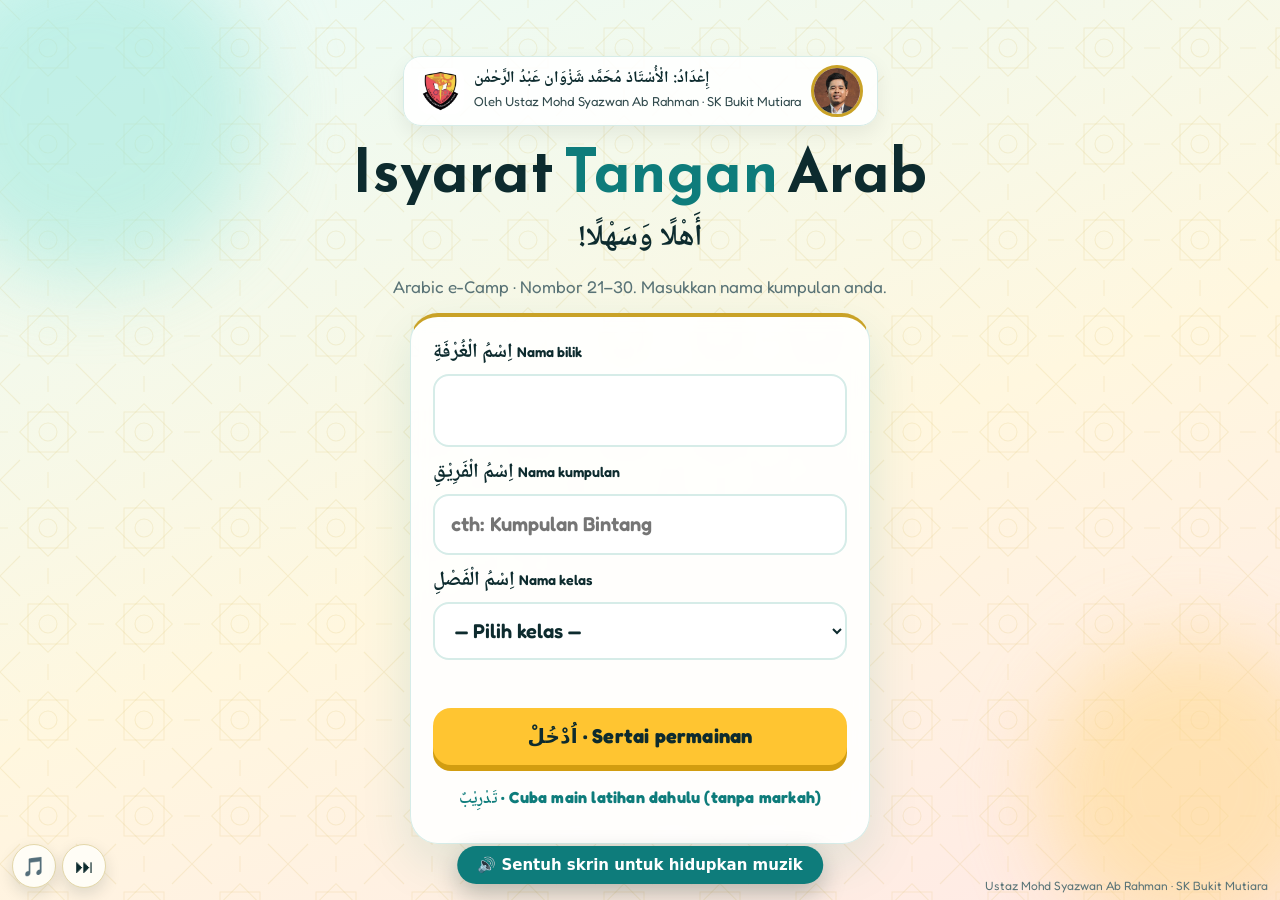
<file: index.html>
<!DOCTYPE html>
<html lang="ms">
<head>
<meta charset="utf-8">
<meta name="viewport" content="width=device-width,initial-scale=1,viewport-fit=cover">
<meta name="apple-mobile-web-app-capable" content="yes">
<title>Isyarat Tangan Arab</title>
<link href="https://fonts.googleapis.com/css2?family=Fredoka:wght@500;600;700&family=Noto+Naskh+Arabic:wght@600;700&display=swap" rel="stylesheet">
<style>
:root{--ink:#0d2b2e;--teal:#0e7c7b;--teal2:#14a3a0;--sun:#ffc531;--coral:#ff5d5d;--ok:#1fb86a;--line:#d6ece8;--mut:#5a7477;--sky:#3d7bfd}
*{box-sizing:border-box;min-width:0;-webkit-tap-highlight-color:transparent}
html,body{margin:0;height:100%;overflow:hidden}
body{background:linear-gradient(160deg,#e9fbf7 0%,#fff7df 55%,#ffe9e6 100%);color:var(--ink);font:17px/1.45 Fredoka,system-ui,sans-serif;user-select:none;-webkit-user-select:none}
button{font:inherit;cursor:pointer;border:0;color:inherit}
.ar{font-family:"Noto Naskh Arabic","Geeza Pro",serif;direction:rtl;font-weight:700}
.scr{position:fixed;inset:0;display:none;padding:env(safe-area-inset-top) env(safe-area-inset-right) env(safe-area-inset-bottom) env(safe-area-inset-left)}
.scr.on{display:flex;flex-direction:column;animation:fade .4s ease}
@keyframes fade{from{opacity:0;transform:scale(.98)}}
.center{flex:1;display:flex;flex-direction:column;align-items:center;justify-content:center;text-align:center;padding:20px;gap:14px;overflow:auto}
.blob{position:fixed;border-radius:50%;filter:blur(40px);opacity:.55;z-index:-1;animation:drift 14s ease-in-out infinite alternate}
@keyframes drift{to{transform:translate(40px,-30px) scale(1.15)}}
.logo{font-size:clamp(34px,6vw,60px);font-weight:700;line-height:1.05;margin:0}
.logo span{color:var(--teal)}
.sub{color:var(--mut);margin:0;max-width:520px}
.card{background:#ffffffe6;border:1px solid var(--line);border-radius:28px;padding:22px;box-shadow:0 18px 50px #0e7c7b22;width:min(460px,100%);display:grid;gap:12px;backdrop-filter:blur(8px)}
label{font-weight:600;text-align:left;display:grid;gap:6px}
select{font:inherit;font-size:20px;padding:14px 16px;border-radius:16px;border:2px solid #d6ece8;background:#fff;width:100%;color:#0d2b2e}
input{font:inherit;font-size:20px;padding:14px 16px;border-radius:16px;border:2px solid var(--line);background:#fff;width:100%;text-transform:none}
input:focus{outline:3px solid var(--sun);border-color:var(--sun)}
#inBilik{text-transform:uppercase;letter-spacing:3px;text-align:center;font-weight:700;font-size:28px}
.btn{background:var(--teal);color:#fff;border-radius:18px;padding:14px 26px;min-height:56px;font-weight:700;font-size:20px;box-shadow:0 6px 0 #09595a;transition:transform .08s}
.btn:active{transform:translateY(4px);box-shadow:0 2px 0 #09595a}
.btn.sun{background:var(--sun);color:var(--ink);box-shadow:0 6px 0 #d29d10}
.btn.link{background:none;box-shadow:none;color:var(--teal);font-size:16px;min-height:44px;padding:6px}
.err{color:var(--coral);font-weight:600;min-height:24px}
.chip{display:inline-flex;gap:8px;align-items:center;background:#fff;border:1px solid var(--line);border-radius:999px;padding:6px 14px;font-weight:600}
/* waiting */
.wait-cam{width:min(420px,90vw);aspect-ratio:4/3;border-radius:24px;overflow:hidden;position:relative;background:#0d2b2e;box-shadow:0 14px 40px #0003}
.pulse{width:14px;height:14px;border-radius:50%;background:var(--ok);animation:pl 1.2s infinite}
@keyframes pl{50%{transform:scale(1.6);opacity:.4}}
.howto{display:grid;grid-template-columns:repeat(3,minmax(0,1fr));gap:10px;width:min(720px,100%)}
.howto div{background:#fff;border-radius:20px;padding:12px;border:1px solid var(--line);font-size:15px}
.howto b{display:block;font-size:17px}
.howto i{font-style:normal;font-size:34px;display:block}
/* play */
.hud{display:flex;gap:8px;align-items:center;padding:10px 12px;flex-wrap:wrap}
.hud .chip b{color:var(--teal)}
.tbar{flex:1;min-width:120px;height:14px;border-radius:999px;background:#ffffffaa;overflow:hidden;border:1px solid var(--line)}
.tbar i{display:block;height:100%;width:100%;background:linear-gradient(90deg,var(--ok),var(--teal2));transition:width .12s linear}
.tbar.low i{background:linear-gradient(90deg,var(--coral),#ff9a5d)}
.iconbtn{background:#fff;border:1px solid var(--line);border-radius:14px;min-width:46px;min-height:44px;font-size:20px}
.stagewrap{flex:1;padding:0 12px 12px;display:flex;min-height:0}
#stage{position:relative;flex:1;border-radius:28px;overflow:hidden;background:#0d2b2e;box-shadow:0 18px 50px #0003;touch-action:none}
#stage video{position:absolute;inset:0;width:100%;height:100%;object-fit:cover;transform:scaleX(-1);opacity:.92}
#stage canvas{position:absolute;inset:0;width:100%;height:100%;pointer-events:none}
#stage::after{content:"";position:absolute;inset:0;pointer-events:none;background:radial-gradient(ellipse at center,transparent 55%,#0d2b2e55 100%)}
#layer{position:absolute;inset:0;z-index:2}
.qtop{position:absolute;left:50%;top:12px;transform:translateX(-50%);background:#fffffff0;border-radius:24px;padding:10px 22px;text-align:center;box-shadow:0 10px 30px #0003;max-width:92%;animation:drop .45s cubic-bezier(.3,1.5,.6,1)}
@keyframes drop{from{transform:translate(-50%,-30px);opacity:0}}
.qtop .lbl{font-size:15px;font-weight:600;color:var(--mut);display:flex;gap:8px;justify-content:center;align-items:center}
.qtop .lbl em{font-style:normal;background:var(--sun);color:var(--ink);border-radius:999px;padding:1px 10px}
.qtop .ar{font-size:clamp(30px,4.8vw,52px);line-height:1.35}
.qtop .num{font-size:clamp(48px,8vw,84px);font-weight:700;color:var(--teal);line-height:1}
.qtop .rm{color:var(--mut);font-size:16px}
.say{background:#e6f6f3;color:var(--teal);border-radius:999px;padding:4px 14px;min-height:38px;font-weight:600;font-size:15px;margin-top:4px}
/* abcd */
.abcd{position:absolute;left:3%;right:3%;bottom:3%;display:grid;grid-template-columns:repeat(2,minmax(0,1fr));gap:2.2%}
.op{background:#ffffffeb;border:4px solid #ffffff;border-radius:22px;padding:8px 12px;display:flex;align-items:center;gap:12px;box-shadow:0 8px 20px #0003;transition:transform .15s,border-color .15s;min-height:clamp(70px,13vh,110px)}
.op .k{flex:none;width:clamp(50px,7vw,70px);height:clamp(50px,7vw,70px);border-radius:16px;background:var(--c);color:#fff;display:grid;place-items:center;font-weight:700;line-height:1;text-align:center;font-size:clamp(22px,3vw,30px)}
.op .k small{display:block;font-size:12px;font-weight:600}
.op .ar{flex:1;font-size:clamp(22px,3.2vw,36px);text-align:center;line-height:1.3}
.op.hv{transform:scale(1.05);border-color:var(--sun)}
.op.good{border-color:var(--ok);background:#e8faf0;transform:scale(1.06)}
.op.bad{border-color:var(--coral);background:#fff0f0}
.op.dim{opacity:.35}
.holdbub{position:absolute;right:16px;top:50%;transform:translateY(-70%);width:110px;height:110px}
.holdbub .n{position:absolute;inset:0;display:grid;place-items:center;font-size:44px;font-weight:700;color:#fff;text-shadow:0 2px 6px #0007}
.downtip{position:absolute;left:50%;top:46%;transform:translate(-50%,-50%);background:var(--sun);border-radius:999px;padding:10px 22px;font-weight:700;font-size:20px;box-shadow:0 8px 20px #0003;white-space:nowrap;animation:bob 1s ease-in-out infinite alternate}
@keyframes bob{to{transform:translate(-50%,-40%)}}
/* drag */
.box{position:absolute;border:5px dashed #ffffffdd;border-radius:28px;background:#0e7c7b55;display:grid;place-items:center;text-align:center;color:#fff;font-weight:700;transition:background .2s,transform .2s;backdrop-filter:blur(2px)}
.box.hot{background:#ffc53188;transform:scale(1.05);border-color:var(--sun)}
.box.good{background:#1fb86aaa;border-style:solid}
.box.bad{background:#ff5d5daa;border-style:solid}
.box span{font-size:16px;opacity:.95}
.dcard{position:absolute;border-radius:22px;background:linear-gradient(160deg,#fff,#eef8f6);border:4px solid #fff;box-shadow:0 10px 24px #0004;display:grid;place-items:center;font-weight:700;color:var(--teal);transform:translate(-50%,-50%);transition:box-shadow .15s}
.dcard.grab{box-shadow:0 20px 40px #0006;border-color:var(--sun);transition:none;z-index:5}
.dcard.back{transition:left .35s cubic-bezier(.3,1.4,.6,1),top .35s cubic-bezier(.3,1.4,.6,1)}
/* balloons */
.bal{position:absolute;transform:translate(-50%,-50%);will-change:left,top}
.bal svg{display:block;width:100%;height:auto;overflow:visible}
.bal b{position:absolute;left:0;right:0;top:30%;text-align:center;color:#fff;font-weight:700;text-shadow:0 2px 4px #0005}
.bal.pop{animation:pop .3s ease-out forwards}
@keyframes pop{to{transform:translate(-50%,-50%) scale(1.8);opacity:0}}
.bal.glow svg{filter:drop-shadow(0 0 14px #fff) drop-shadow(0 0 22px var(--sun))}
#cur{position:absolute;width:46px;height:46px;margin:-23px 0 0 -23px;border-radius:50%;border:5px solid var(--sun);background:#ffc53133;z-index:6;pointer-events:none;transition:transform .1s,background .1s;display:none}
#cur.pinch{transform:scale(.65);background:var(--coral);border-color:#fff}
.tips2{position:absolute;left:50%;bottom:12px;transform:translateX(-50%);background:#0d2b2ecc;color:#fff;border-radius:999px;padding:6px 16px;font-size:15px;white-space:nowrap}
/* feedback */
.fbk{position:absolute;inset:0;display:grid;place-items:center;z-index:8;pointer-events:none}
.fbk div{background:#fff;border-radius:30px;padding:18px 34px;text-align:center;box-shadow:0 20px 60px #0005;animation:zoom .5s cubic-bezier(.3,1.6,.6,1)}
@keyframes zoom{from{transform:scale(.3);opacity:0}}
.fbk h2{margin:0;font-size:clamp(36px,6vw,60px);line-height:1}
.fbk .ok{color:var(--ok)}.fbk .no{color:var(--coral)}
.fbk .fms{font-size:18px;font-weight:600;color:var(--mut)}
.qtop .ms{font-size:14px;color:var(--mut);margin-top:-2px}
.fbk p{margin:6px 0 0;font-size:20px;color:var(--mut)}
.count{position:absolute;inset:0;display:grid;place-items:center;z-index:9;background:#0d2b2e99}
.count b{font-size:min(40vw,240px);color:#fff;font-weight:700;text-shadow:0 10px 40px #0008;animation:zoom .6s cubic-bezier(.3,1.6,.6,1)}
.camerr{position:absolute;inset:0;display:grid;place-items:center;color:#fff;text-align:center;padding:24px;z-index:1;font-size:18px}
/* end */
.trophy{font-size:110px;animation:bounce 1.2s ease-in-out infinite alternate}
@keyframes bounce{to{transform:translateY(-14px) rotate(-4deg)}}
.big{font-size:clamp(40px,8vw,72px);font-weight:700;color:var(--teal);line-height:1}
.rank{width:min(460px,100%);display:grid;gap:6px}
.rank div{display:flex;justify-content:space-between;background:#fff;border-radius:14px;padding:8px 14px;border:2px solid var(--line);font-weight:600}
.rank div.me{border-color:var(--sun);background:#fff8e1}
.cred{display:flex;align-items:center;gap:10px;text-align:left}.cred img{width:46px;height:46px;object-fit:contain;background:#fff;border-radius:12px;padding:3px}.cred b{display:block;font-size:15px;line-height:1.2}.cred span{font-size:13px;opacity:.85}
.credj{background:#ffffffe6;border:1px solid #d6ece8;border-radius:18px;padding:8px 14px;color:#0d2b2e;box-shadow:0 8px 20px #0001}
.cred .uimg{width:52px;height:52px;border-radius:50%;object-fit:cover;border:3px solid #c9a227;padding:0;background:none}
.qtop .say .ar{font-size:15px;line-height:1}
.backb{font:inherit;font-weight:700;font-size:15px;background:#fff;border:1px solid #d6e2e0;border-radius:12px;padding:9px 16px;cursor:pointer;color:#0b2427;box-shadow:0 4px 12px #0b24270d;margin-bottom:12px;display:inline-flex;align-items:center;gap:6px}
.backb:hover{border-color:#0b6e6d;color:#0b6e6d}
#fx{position:fixed;inset:0;pointer-events:none;z-index:20;width:100%;height:100%}
.brandz{position:fixed;right:12px;bottom:calc(6px + env(safe-area-inset-bottom));font-size:12px;color:var(--mut);z-index:1}
@media(max-width:700px){.howto{grid-template-columns:minmax(0,1fr)}}
@media(prefers-reduced-motion:reduce){*{animation:none!important}}
</style>
<script src="ae-media.js"></script>
<link rel="stylesheet" href="ae-theme.css">
</head>
<body data-mus="sJoin:tunggu,sWait:tunggu,sPlay:live,sEnd:menang" data-musvol=".35">
<div class="blob" style="width:340px;height:340px;background:#9ee8dc;left:-80px;top:-60px"></div>
<div class="blob" style="width:300px;height:300px;background:#ffd98a;right:-60px;bottom:-40px;animation-delay:-5s"></div>
<canvas id="fx"></canvas>

<!-- SERTAI -->
<section class="scr on" id="sJoin"><div class="center">
  <div class="cred credj"><img src="lencana.png" alt="Lencana SK Bukit Mutiara" onerror="this.style.display='none'"><div><b class="ar" style="font-size:16px">إِعْدَادُ: الْأُسْتَاذ مُحَمَّد شَزْوَان عَبْدُ الرَّحْمٰن</b><span>Oleh Ustaz Mohd Syazwan Ab Rahman · SK Bukit Mutiara</span></div><img src="ustaz.jpg" alt="Ustaz Mohd Syazwan Ab Rahman" class="uimg" onerror="this.style.display='none'"></div>
  <p class="logo">Isyarat <span>Tangan</span> Arab</p>
  <p class="ar" style="font-size:30px;margin:0">أَهْلًا وَسَهْلًا!</p>
  <p class="sub">Arabic e-Camp · Nombor 21–30. Masukkan nama kumpulan anda.</p>
  <form class="card" id="fJoin">
    <label><span><span class="ar" style="font-size:20px">اِسْمُ الْغُرْفَةِ</span> <small>Nama bilik</small></span><input id="inBilik" maxlength="12" autocomplete="off" required></label>
    <label><span><span class="ar" style="font-size:20px">اِسْمُ الْفَرِيْقِ</span> <small>Nama kumpulan</small></span><input id="inNama" maxlength="20" autocomplete="off" placeholder="cth: Kumpulan Bintang" required></label>
    <label><span><span class="ar" style="font-size:20px">اِسْمُ الْفَصْلِ</span> <small>Nama kelas</small></span><select id="inKelas" required><option value="">— Pilih kelas —</option><optgroup label="Tahun 3"><option>3 Cambridge</option><option>3 Harvard</option><option>3 Oxford</option><option>3 Malaya</option><option>3 Stanford</option></optgroup><optgroup label="Tahun 1"><option>1 Cambridge</option><option>1 Harvard</option><option>1 Oxford</option><option>1 Malaya</option><option>1 Stanford</option></optgroup><optgroup label="Tahun 2"><option>2 Cambridge</option><option>2 Harvard</option><option>2 Oxford</option><option>2 Malaya</option><option>2 Stanford</option></optgroup><optgroup label="Tahun 4"><option>4 Cambridge</option><option>4 Harvard</option><option>4 Oxford</option><option>4 Malaya</option><option>4 Stanford</option></optgroup><optgroup label="Tahun 5"><option>5 Cambridge</option><option>5 Harvard</option><option>5 Oxford</option><option>5 Malaya</option><option>5 Stanford</option></optgroup><optgroup label="Tahun 6"><option>6 Cambridge</option><option>6 Harvard</option><option>6 Oxford</option><option>6 Malaya</option><option>6 Stanford</option></optgroup></select></label>
    <div class="err" id="joinErr"></div>
    <button class="btn sun" id="btnJoin" type="submit">اُدْخُلْ · Sertai permainan</button>
    <button class="btn link" type="button" id="btnDemo"><span class="ar">تَدْرِيْبٌ</span> · Cuba main latihan dahulu (tanpa markah)</button>
  </form>
</div></section>

<!-- MENUNGGU -->
<section class="scr" id="sWait"><div class="center">
  <button class="backb" data-back="sJoin" data-stoppoll="1">← Kembali</button>
  <span class="chip"><span class="pulse"></span> <span id="wName"></span> sudah sertai bilik <b id="wBilik"></b></span>
  <h2 class="ar" style="margin:0;font-size:clamp(30px,4.5vw,44px)">اِنْتَظِرْ مِنْ فَضْلِكَ…</h2><p class="sub" style="margin-top:-8px">Tunggu cikgu tekan MULA</p>
  <div class="wait-cam" id="waitCam"></div>
  <p class="sub" id="waitMsg">Sambil menunggu, cuba gerakkan tangan di depan kamera.</p>
  <div class="howto">
    <div><i>☝️✌️</i><b>Soalan ABCD</b>Angkat jari: 1 = A, 2 = B, 3 = C, 4 = D. Tahan sehingga bulatan penuh.</div>
    <div><i>🤏</i><b>Seret ke kotak</b>Cubit ibu jari &amp; telunjuk untuk pegang kad. Bawa ke kotak, kemudian lepaskan.</div>
    <div><i>🎈</i><b>Pecah belon</b>Sentuh belon yang betul dengan hujung jari telunjuk.</div>
  </div>
</div></section>

<!-- MAIN -->
<section class="scr" id="sPlay">
  <div class="hud">
    <span class="chip"><span class="ar">السُّؤَالُ</span> <small>Soalan</small> <b id="hQ">1</b>/<span id="hN">12</span></span>
    <span class="chip"><span class="ar">النِّقَاطُ</span> <small>Mata</small> <b id="hS">0</b></span>
    <span class="chip" id="hStreak" hidden>🔥 <b id="hSt">0</b></span>
    <div class="tbar" id="tbar"><i></i></div>
    <button class="iconbtn" id="bMus" aria-label="Muzik">🎵</button>
  </div>
  <div class="stagewrap"><div id="stage">
    <div class="camerr" id="camErr" hidden></div>
    <canvas id="ov"></canvas>
    <div id="layer"></div>
    <div id="cur"></div>
  </div></div>
</section>

<!-- TAMAT -->
<section class="scr" id="sEnd"><div class="center">
  <button class="backb" data-back="sJoin" data-reload="1">← Kembali ke skrin masuk</button>
  <div class="trophy" id="eIcon">🏆</div>
  <h2 style="margin:0;font-size:clamp(28px,5vw,44px)" id="eTitle">Tahniah!</h2>
  <div class="big" id="eScore">0</div>
  <p class="sub" id="eSub"></p>
  <div class="rank" id="eRank"></div>
  <p class="sub" id="eNote">Lihat papan markah di hadapan kelas!</p>
</div></section>
<div class="brandz">Ustaz Mohd Syazwan Ab Rahman · SK Bukit Mutiara</div>

<script>
{
/* ================= ASAS ================= */
const $=s=>document.querySelector(s);
const esc=s=>String(s).replace(/[&<>"']/g,c=>({'&':'&amp;','<':'&lt;','>':'&gt;','"':'&quot;',"'":'&#39;'}[c]));
const show=id=>document.querySelectorAll('.scr').forEach(s=>s.classList.toggle('on',s.id===id));
const Q_TIME=25; // saat setiap soalan

const RAW=[[21,"وَاحِدٌ وَعِشْرُونَ","wahid wa 'isyrun"],[22,"اِثْنَانِ وَعِشْرُونَ","ithnan wa 'isyrun"],[23,"ثَلَاثَةٌ وَعِشْرُونَ","thalathah wa 'isyrun"],[24,"أَرْبَعَةٌ وَعِشْرُونَ","arba'ah wa 'isyrun"],[25,"خَمْسَةٌ وَعِشْرُونَ","khamsah wa 'isyrun"],[26,"سِتَّةٌ وَعِشْرُونَ","sittah wa 'isyrun"],[27,"سَبْعَةٌ وَعِشْرُونَ","sab'ah wa 'isyrun"],[28,"ثَمَانِيَةٌ وَعِشْرُونَ","thamaniyah wa 'isyrun"],[29,"تِسْعَةٌ وَعِشْرُونَ","tis'ah wa 'isyrun"],[30,"ثَلَاثُونَ","thalathun"]];
const POOL=RAW.map(([n,ar,rm])=>({n,ar,rm,say:ar.replace(/[ً-ْ]/g,'')}));

function rng(seed){let a=seed>>>0||1;return()=>{a|=0;a=a+0x6D2B79F5|0;let t=Math.imul(a^a>>>15,1|a);t=t+Math.imul(t^t>>>7,61|t)^t;return((t^t>>>14)>>>0)/4294967296}}
function buildQs(seed,count){
  const R=rng(seed),sh=a=>{a=a.slice();for(let i=a.length-1;i>0;i--){const j=Math.floor(R()*(i+1));[a[i],a[j]]=[a[j],a[i]]}return a};
  let p=[];while(p.length<count)p=p.concat(sh(POOL));p=p.slice(0,count);
  for(let i=1;i<p.length;i++)if(p[i].n===p[i-1].n){const j=(i+1)%p.length;[p[i],p[j]]=[p[j],p[i]]}
  const T=['abcd','seret','belon'];
  return p.map((a,i)=>{
    const type=T[i%3],k={abcd:3,seret:2,belon:4}[type];
    const o=POOL.filter(d=>d.n!==a.n),near=sh(o.filter(d=>Math.abs(d.n-a.n)<=3)),far=sh(o.filter(d=>Math.abs(d.n-a.n)>3));
    return {type,ans:a,opts:sh([a,...near.concat(far).slice(0,k)])};
  });
}
window.__buildQs=buildQs;

/* ================= BUNYI & MUZIK ================= */
let ac=null,master,musG,musOn=true,musT=null,step=0,nextT=0,noiseBuf=null;
function audio(){if(!ac){try{ac=new (window.AudioContext||window.webkitAudioContext)();master=ac.createGain();master.connect(ac.destination);musG=ac.createGain();musG.gain.value=.5;musG.connect(master);
  noiseBuf=ac.createBuffer(1,ac.sampleRate*.3,ac.sampleRate);const d=noiseBuf.getChannelData(0);for(let i=0;i<d.length;i++)d[i]=Math.random()*2-1}catch(e){ac=null}}
  if(ac&&ac.state==='suspended')ac.resume().catch(()=>{});return ac}
function tone(f,d,type='sine',v=.2,at=0,dest,slide){if(!audio())return;const t=ac.currentTime+Math.max(0,at),o=ac.createOscillator(),g=ac.createGain();o.type=type;o.frequency.setValueAtTime(f,t);if(slide)o.frequency.exponentialRampToValueAtTime(slide,t+d);g.gain.setValueAtTime(0,t);g.gain.linearRampToValueAtTime(v,t+.008);g.gain.exponentialRampToValueAtTime(.0008,t+d);o.connect(g);g.connect(dest||master);o.start(t);o.stop(t+d+.05)}
function noise(d,v,freq,at=0,dest){if(!audio())return;const t=ac.currentTime+Math.max(0,at),s=ac.createBufferSource(),f=ac.createBiquadFilter(),g=ac.createGain();s.buffer=noiseBuf;f.type='bandpass';f.frequency.value=freq;f.Q.value=1.2;g.gain.setValueAtTime(v,t);g.gain.exponentialRampToValueAtTime(.0008,t+d);s.connect(f);f.connect(g);g.connect(dest||master);s.start(t);s.stop(t+d+.02)}
const SFX={
 tap(){tone(660,.08,'triangle',.12)},
 blip(){tone(900,.05,'sine',.07)},
 grab(){tone(500,.08,'triangle',.15,0,null,800)},
 drop(){tone(300,.15,'sine',.2,0,null,150)},
 pop(){noise(.18,.6,1800);tone(900,.1,'square',.06,0,null,200)},
 ok(){[784,988,1319].forEach((f,i)=>tone(f,.28,'triangle',.22,i*.08));tone(1568,.5,'sine',.12,.24)},
 no(){tone(260,.25,'sawtooth',.12,0,null,180);tone(180,.4,'sawtooth',.12,.16,null,120)},
 tick(){tone(1200,.05,'square',.05)},
 beep(hi){tone(hi?1046:523,hi?.5:.2,'triangle',.25)},
 streak(){[523,659,784,1047,1319].forEach((f,i)=>tone(f,.18,'square',.07,i*.05))},
 win(){[[523,0],[659,.15],[784,.3],[1047,.45],[784,.62],[1047,.75]].forEach(([f,t])=>{tone(f,.35,'triangle',.22,t);tone(f/2,.35,'sine',.1,t)});tone(1319,.9,'triangle',.2,.9)}
};
/* bunyi sebenar (Pixabay) di atas bunyi sintesis */
(function(){const M={ok:['betul',.8],no:['salah',.55],win:['tahniah',.8],cheer:['sorak',.7],vroom:['lumba',.55],nitro:['whoosh',.8],streak:['bintang',.6],pop:['whoosh',.4],screech:['whoosh',.5],horn:['enjin',.0]};
 for(const k in M){if(typeof SFX[k]!=='function')continue;const f=SFX[k];SFX[k]=function(){try{if(window.AE&&M[k][1]>0)AE.sfx(M[k][0],M[k][1])}catch(e){}return f.apply(this,arguments)}}})();

/* muzik latar gaya Arab (maqam Hijaz) + darbuka */
const MEL=[62,63,66,67,69,0,67,66,63,62,0,0,69,70,69,67,66,67,63,62,62,63,66,67,69,72,70,69,67,66,63,62];
const DRUM='D..tD.t.D..tD.tt';
const midi=m=>440*Math.pow(2,(m-69)/12);
function musicTick(){if(!ac)return;while(nextT<ac.currentTime+.3){const t=nextT-ac.currentTime,m=MEL[Math.floor(step/2)%MEL.length],dr=DRUM[step%16];
  if(step%2===0&&m)tone(midi(m),.3,'triangle',.055,t,musG);
  if(step%8===0)tone(midi(38),.35,'sine',.14,t,musG,midi(36));
  if(dr==='D')tone(110,.2,'sine',.22,t,musG,55);if(dr==='t')noise(.06,.18,3200,t,musG);
  nextT+=.135;step++}}
function music(on){if(window.AE&&!AE.failed){if(typeof RM!=="undefined"&&RM.stop)RM.stop();return}clearInterval(musT);musT=null;if(on&&musOn&&audio()){nextT=ac.currentTime+.05;musT=setInterval(musicTick,80)}}
let arVoice=null;function lv(){try{arVoice=speechSynthesis.getVoices().find(v=>/^ar/i.test(v.lang))||null}catch(e){}}
try{speechSynthesis.onvoiceschanged=lv;lv()}catch(e){}
const PRAISE=['أحسنت','ممتاز','صحيح','جيد جدا'];
function speakQ(t,rate){try{speechSynthesis.cancel();const u=new SpeechSynthesisUtterance(t);u.lang='ar-SA';if(arVoice)u.voice=arVoice;u.rate=rate||1;speechSynthesis.speak(u)}catch(e){}}
function speak(d){try{speechSynthesis.cancel();const u=new SpeechSynthesisUtterance(d.say);u.lang='ar-SA';if(arVoice)u.voice=arVoice;u.rate=.8;speechSynthesis.speak(u)}catch(e){}}

/* ================= KONFETI ================= */
const fx=$('#fx'),fc=fx.getContext('2d');let parts=[],raf=0;
function burst(n=70,x=innerWidth/2,y=innerHeight*.45){fx.width=innerWidth;fx.height=innerHeight;const c=['#0e7c7b','#ffc531','#ff5d5d','#14a3a0','#3d7bfd','#9b51e0'];for(let i=0;i<n;i++)parts.push({x,y,vx:(Math.random()-.5)*15,vy:-Math.random()*13-3,s:Math.random()*8+5,c:c[i%6],r:Math.random()*6,l:80+Math.random()*40});if(!raf)raf=requestAnimationFrame(dfx)}
function dfx(){fc.clearRect(0,0,fx.width,fx.height);parts=parts.filter(p=>p.l-->0);parts.forEach(p=>{p.vy+=.35;p.x+=p.vx;p.y+=p.vy;p.r+=.12;fc.save();fc.translate(p.x,p.y);fc.rotate(p.r);fc.fillStyle=p.c;fc.fillRect(-p.s/2,-p.s/4,p.s,p.s/2);fc.restore()});raf=parts.length?requestAnimationFrame(dfx):0}

/* ================= KAMERA & PENGESAN TANGAN ================= */
const vid=document.createElement('video');vid.setAttribute('playsinline','');vid.muted=true;vid.autoplay=true;
const stage=$('#stage'),ov=$('#ov'),oc=ov.getContext('2d'),layer=$('#layer'),curEl=$('#cur');
let landmarker=null,camReady=false,camTried=null,touchMode=false,lastVT=-1;
const D=(l,a,b)=>Math.hypot(l[a].x-l[b].x,l[a].y-l[b].y);
function countHand(l){const size=D(l,0,9)||1e-6;let c=0;for(const[t,p]of[[8,6],[12,10],[16,14],[20,18]])if(D(l,0,t)>D(l,0,p)*1.12)c++;if(D(l,4,5)/size>.55&&D(l,4,9)>D(l,3,9)*1.05&&D(l,4,17)>D(l,3,17))c++;return c}
window.__countHand=countHand;
async function initCam(){
  if(camTried)return camTried;
  camTried=(async()=>{
    try{const st=await navigator.mediaDevices.getUserMedia({video:{facingMode:'user',width:{ideal:960},height:{ideal:720}},audio:false});vid.srcObject=st;await vid.play()}
    catch(e){return failCam('Kamera tidak dapat dibuka. Benarkan kamera (Tetapan › Safari › Kamera › Benarkan), kemudian muat semula. Buat masa ini, jawab dengan sentuh skrin.')}
    try{
      const V=await import('https://cdn.jsdelivr.net/npm/@mediapipe/tasks-vision@0.10.14/vision_bundle.mjs');
      const fs=await V.FilesetResolver.forVisionTasks('https://cdn.jsdelivr.net/npm/@mediapipe/tasks-vision@0.10.14/wasm');
      const o=d=>({baseOptions:{modelAssetPath:'https://storage.googleapis.com/mediapipe-models/hand_landmarker/hand_landmarker/float16/1/hand_landmarker.task',delegate:d},runningMode:'VIDEO',numHands:2,minHandDetectionConfidence:.55,minHandPresenceConfidence:.55,minTrackingConfidence:.5});
      try{landmarker=await V.HandLandmarker.createFromOptions(fs,o('GPU'))}catch(e){landmarker=await V.HandLandmarker.createFromOptions(fs,o('CPU'))}
    }catch(e){return failCam('Pengesan tangan gagal dimuatkan (semak internet). Buat masa ini, jawab dengan sentuh skrin.')}
    camReady=true;return true;
  })();
  return camTried;
}
function failCam(msg){touchMode=true;$('#camErr').hidden=false;$('#camErr').textContent=msg;$('#waitMsg').textContent=msg;return false}
function mountVideo(host){if(vid.parentNode!==host)host.prepend(vid)}

/* koordinat: video dicerminkan & object-fit:cover */
function toStage(p){const W=stage.clientWidth,H=stage.clientHeight,vw=vid.videoWidth||640,vh=vid.videoHeight||480,s=Math.max(W/vw,H/vh),dx=(W-vw*s)/2,dy=(H-vh*s)/2;return {x:W-(p.x*vw*s+dx),y:p.y*vh*s+dy}}
const LINKS=[[0,1],[1,2],[2,3],[3,4],[0,5],[5,6],[6,7],[7,8],[5,9],[9,10],[10,11],[11,12],[9,13],[13,14],[14,15],[15,16],[13,17],[17,18],[18,19],[19,20],[0,17]];
const inp={seen:false,count:0,pinch:false,cur:{x:0,y:0},tips:[],last:0};
function readHands(hands,now){
  inp.count=hands.reduce((s,h)=>s+countHand(h),0);
  inp.tips=hands.map(h=>toStage(h[8]));
  if(hands.length){
    const l=hands[0],r=D(l,4,8)/(D(l,0,9)||1e-6);
    if(!inp.pinch&&r<.3)inp.pinch=true;else if(inp.pinch&&r>.45)inp.pinch=false;
    const m=toStage({x:(l[4].x+l[8].x)/2,y:(l[4].y+l[8].y)/2});
    if(!inp.seen){inp.cur=m}else{inp.cur.x+=(m.x-inp.cur.x)*.55;inp.cur.y+=(m.y-inp.cur.y)*.55}
    inp.seen=true;inp.last=now;
  }else if(now-inp.last>400){inp.seen=false;inp.pinch=false;inp.count=0}
}
function drawHands(hands){
  const W=stage.clientWidth,H=stage.clientHeight;if(ov.width!==W)ov.width=W;if(ov.height!==H)ov.height=H;oc.clearRect(0,0,W,H);
  hands.forEach(l=>{const P=l.map(toStage);oc.strokeStyle='#ffffffcc';oc.lineWidth=4;oc.lineCap='round';
    LINKS.forEach(([a,b])=>{oc.beginPath();oc.moveTo(P[a].x,P[a].y);oc.lineTo(P[b].x,P[b].y);oc.stroke()});
    P.forEach((p,i)=>{const tip=[4,8,12,16,20].includes(i);oc.fillStyle=tip?'#ffc531':'#fff';oc.beginPath();oc.arc(p.x,p.y,tip?7:4,0,7);oc.fill()})});
}
/* sentuh skrin: hanya bila kamera gagal */
stage.addEventListener('pointerdown',e=>{if(!touchMode)return;const r=stage.getBoundingClientRect();inp.cur={x:e.clientX-r.left,y:e.clientY-r.top};inp.tips=[{...inp.cur}];inp.seen=true;inp.pinch=true;inp.tap=true});
stage.addEventListener('pointermove',e=>{if(!touchMode||!inp.pinch)return;const r=stage.getBoundingClientRect();inp.cur={x:e.clientX-r.left,y:e.clientY-r.top};inp.tips=[{...inp.cur}]});
addEventListener('pointerup',()=>{if(touchMode){inp.pinch=false;inp.seen=false;inp.tips=[]}});

let ctl=null; // pengawal soalan semasa
function frame(now){
  if(camReady&&vid.readyState>=2&&vid.currentTime!==lastVT){
    lastVT=vid.currentTime;let res=null;
    try{res=landmarker.detectForVideo(vid,now)}catch(e){}
    const hands=window.__fakeHands||(res&&res.landmarks)||[];
    readHands(hands,now);drawHands(hands);
  }else if(window.__fakeHands){readHands(window.__fakeHands,now)}
  const showCur=ctl&&ctl.cursor&&inp.seen&&!touchMode;
  curEl.style.display=showCur?'block':'none';
  if(showCur){curEl.style.left=inp.cur.x+'px';curEl.style.top=inp.cur.y+'px';curEl.classList.toggle('pinch',inp.pinch)}
  if(ctl&&!ctl.done){try{ctl.update(now)}catch(e){console.error(e)}}
  inp.tap=false;
  requestAnimationFrame(frame);
}
requestAnimationFrame(frame);

/* ================= SAMBUNGAN PELAYAN ================= */
const qs=new URLSearchParams(location.search);
let API=qs.get('api')||'';try{if(API)localStorage.setItem('ita-api',API);else API=localStorage.getItem('ita-api')||''}catch(e){}
async function api(params){
  if(!API)throw new Error('Tiada pautan papan markah. Imbas QR di papan markah cikgu.');
  const ctrl=new AbortController(),to=setTimeout(()=>ctrl.abort(),12000);
  try{const r=await fetch(API+(API.includes('?')?'&':'?')+new URLSearchParams(params),{signal:ctrl.signal,redirect:'follow'});return await r.json()}finally{clearTimeout(to)}
}
let S=null; // sesi: {bilik,id,nama,seed,n,i,skor,betul,demo}
const save=()=>{try{if(S&&!S.demo)localStorage.setItem('ita-sesi',JSON.stringify(S))}catch(e){}};
let sending=false,pending=false;
async function pushScore(){
  if(!S||S.demo)return;if(sending){pending=true;return}
  sending=true;pending=false;
  try{await api({action:'score',bilik:S.bilik,id:S.id,skor:S.skor,betul:S.betul,dijawab:S.i,selesai:S.i>=S.n?1:0,rekod:S.rekod||'',jaw:S.jaw||''})}catch(e){pending=true}
  sending=false;if(pending)setTimeout(pushScore,1500);
}

/* ================= SERTAI & TUNGGU ================= */
$('#inBilik').value=(qs.get('bilik')||'').toUpperCase();
/* ingat nama kumpulan & kelas pada iPad ini (sekali isi sahaja; dikongsi semua stesen) */
const AEK={get(){try{const m=JSON.parse(localStorage.getItem('ae-kumpulan')||'null');if(m&&m.nama)return m}catch(e){}try{const c=document.cookie.match(/(?:^|; )aek=([^;]*)/);if(c){const m=JSON.parse(decodeURIComponent(c[1]));if(m&&m.nama)return m}}catch(e){}return null},
 set(m){if(!m||!m.nama)return;try{localStorage.setItem('ae-kumpulan',JSON.stringify(m))}catch(e){}try{document.cookie='aek='+encodeURIComponent(JSON.stringify(m))+';max-age=31536000;path=/;SameSite=Lax'}catch(e){}}};
(function(){const saved=AEK.get();
 const keep=()=>{const n=$('#inNama').value.trim();if(n)AEK.set({nama:n,kelas:$('#inKelas').value})};
 $('#inNama').addEventListener('input',keep);$('#inKelas').addEventListener('change',keep);
 if(!saved)return;
 $('#inNama').value=saved.nama;if(saved.kelas)$('#inKelas').value=saved.kelas;
 const lN=$('#inNama').closest('label'),lK=$('#inKelas').closest('label');lN.style.display='none';lK.style.display='none';
 const card=document.createElement('div');card.className='aewb';
 card.innerHTML=`<div class="ar" style="font-size:26px;color:#0e7c7b">مَرْحَبًا بِعَوْدَتِكُمْ!</div><small>Selamat kembali! iPad ini sudah ingat kumpulan anda:</small><b>${esc(saved.nama)}</b><span>${esc(saved.kelas||'')}</span><button type="button" class="btn link">✏️ Bukan kumpulan ini? Tukar nama</button>`;
 card.style.cssText='display:grid;gap:4px;justify-items:center;text-align:center;background:linear-gradient(135deg,#fffaf0,#f2fbf8);border:2px solid #e7d6a0;border-radius:22px;padding:14px';
 card.querySelector('b').style.cssText='font-size:28px;color:#0d2b2e;line-height:1.2';
 card.querySelector('span').style.cssText='font-weight:700;color:#5a4300;background:#fbf1d3;border-radius:999px;padding:2px 14px';
 lN.before(card);
 const bj=$('#btnJoin'),orig=bj.innerHTML;bj.innerHTML='اُدْخُلْ · Masuk sebagai '+esc(saved.nama);
 card.querySelector('button').onclick=()=>{lN.style.display='';lK.style.display='';card.remove();bj.innerHTML=orig;$('#inNama').select();$('#inNama').focus()};
})();

if($('#inBilik').value&&!AEK.get())setTimeout(()=>$('#inNama').focus(),300);
(function resume(){try{const o=JSON.parse(localStorage.getItem('ita-sesi')||'null');if(o&&o.bilik&&(!qs.get('bilik')||qs.get('bilik').toUpperCase()===o.bilik)&&o.i<o.n){S=o;$('#inBilik').value=o.bilik;{const p=String(o.nama).split(' · ');$('#inNama').value=p[0];if(p[1])$('#inKelas').value=p[1]}$('#btnJoin').textContent='Sambung semula sebagai '+o.nama}}catch(e){}})();
$('#fJoin').onsubmit=async e=>{
  e.preventDefault();audio();SFX.tap();initCam();
  const bilik=$('#inBilik').value.trim().toUpperCase(),kelas=$('#inKelas').value,nama=$('#inNama').value.trim()+(kelas?' · '+kelas:'');
  if(!/^[A-Z0-9]{3,12}$/.test(bilik))return $('#joinErr').textContent='Semak nama bilik (cth: QAMAR27).';
  if(!$('#inNama').value.trim())return $('#joinErr').textContent='Tulis nama kumpulan.';
  if(!kelas)return $('#joinErr').textContent='Pilih nama kelas.';
  $('#btnJoin').disabled=true;$('#joinErr').textContent='Menyambung…';
  try{
    if(!(S&&S.bilik===bilik&&S.nama===nama)){
      const r=await api({action:'join',bilik,kumpulan:nama});
      if(!r.ok)throw new Error(r.err||'Gagal sertai');
      S={bilik,id:r.id,nama:r.nama||nama,n:0,i:0,skor:0,betul:0,streak:0};
    }
    AEK.set({nama:$('#inNama').value.trim(),kelas:$('#inKelas').value});
    $('#joinErr').textContent='';save();goWait();
  }catch(err){$('#joinErr').textContent=err.name==='AbortError'?'Sambungan lambat. Cuba lagi.':err.message}
  $('#btnJoin').disabled=false;
};
$('#btnDemo').onclick=()=>{audio();SFX.tap();initCam();S={demo:true,nama:'Latihan',n:9,i:0,skor:0,betul:0,streak:0,seed:Math.floor(Math.random()*1e9)};goWait(true)};
let pollT=null;window.__stopPoll=()=>clearInterval(pollT);
function goWait(demo){
  show('sWait');$('#wName').textContent=S.nama;$('#wBilik').textContent=S.demo?'LATIHAN':S.bilik;
  mountVideo($('#waitCam'));
  if(demo){$('#waitMsg').textContent='Mod latihan: bermula dalam 3 saat…';setTimeout(()=>startCountdown(1500),1500);return}
  clearInterval(pollT);pollT=setInterval(poll,1500);poll();
}
async function poll(){
  try{
    const r=await api({action:'state',bilik:S.bilik});
    if(!r.ok)return;
    if(r.status==='main'){clearInterval(pollT);S.seed=r.seed;S.n=r.soalan;save();
      if(S.i>0)return startPlay(); // sambung semula
      startCountdown(r.wait||0)}
    else if(r.status==='tamat'){clearInterval(pollT);finish(true)}
  }catch(e){}
}

/* ================= KIRA DETIK & MAIN ================= */
function startCountdown(waitMs){
  show('sPlay');mountVideo(stage);music(true);
  const ov2=document.createElement('div');ov2.className='count';stage.appendChild(ov2);
  const t0=performance.now()+Math.max(0,waitMs-3000);let last=null;
  (function tick(){
    const left=Math.ceil((t0+3000-performance.now())/1000);
    const v=left>3?'…':left>0?'٠١٢٣'[left]:'اِبْدَأْ!';
    if(v!==last){last=v;ov2.innerHTML=`<b class="ar">${v}</b>`;if(v.length===1&&v!=='…'){SFX.beep(false);speakQ({'٣':'ثلاثة','٢':'اثنان','١':'واحد'}[v],1.1)}else if(v!=='…'){SFX.beep(true);speakQ('ابدأ',1.1)}}
    if(performance.now()<t0+3600)requestAnimationFrame(tick);else{ov2.remove();startPlay()}
  })();
}
let qList=[],tId=null,playPoll=null;
function startPlay(){
  show('sPlay');mountVideo(stage);music(true);
  qList=buildQs(S.seed,S.n);$('#hN').textContent=S.n;
  if(!S.demo){clearInterval(playPoll);playPoll=setInterval(async()=>{try{const r=await api({action:'state',bilik:S.bilik});if(r.ok&&r.status==='tamat')finish(true)}catch(e){}},4000)}
  nextQ();
}
function hud(){$('#hQ').textContent=Math.min(S.i+1,S.n);$('#hS').textContent=S.skor;$('#hStreak').hidden=S.streak<2;$('#hSt').textContent=S.streak}
function startTimer(onEnd){clearInterval(tId);const end=performance.now()+Q_TIME*1000;let last=Q_TIME;const bar=$('#tbar');
  tId=setInterval(()=>{const left=Math.max(0,(end-performance.now())/1000);bar.firstElementChild.style.width=left/Q_TIME*100+'%';bar.classList.toggle('low',left<=5);const s=Math.ceil(left);if(s<last&&s<=3&&s>0)SFX.tick();last=s;if(left<=0){clearInterval(tId);onEnd()}},100);
  return()=>Math.max(0,(end-performance.now())/1000)}
function nextQ(){
  if(S.i>=S.n)return finish(false);
  hud();layer.innerHTML='';const q=qList[S.i];
  const left=startTimer(()=>ctl&&!ctl.done&&ctl.answer(null));
  ctl=({abcd:QAbcd,seret:QSeret,belon:QBelon})[q.type](q,(picked)=>result(q,picked,left()));
}
function result(q,picked,left){
  clearInterval(tId);
  const ok=picked===q.ans.n;S.i++;S.rekod=(S.rekod||'')+(ok?'1':'0');S.jaw=(S.jaw?S.jaw+',':'')+(picked==null?'-':'n'+picked);
  if(ok){S.betul++;S.streak++;const add=10+Math.round(left/5)+(S.streak>=3?5:0);S.skor+=add;SFX.ok();burst(80);if(S.streak>=3)setTimeout(SFX.streak,350);fb(true,`+${add} mata`+(S.streak>=3?' · 🔥 '+S.streak+' berturut':''))}
  else{S.streak=0;SFX.no();fb(false,`Jawapan: ${q.ans.n} = ${q.ans.rm}`,picked==null)}
  speakQ(ok?PRAISE[Math.floor(Math.random()*PRAISE.length)]:(picked==null?'انتهى الوقت':'خطأ'),1);setTimeout(()=>speak(q.ans),1100);
  hud();save();pushScore();
  setTimeout(nextQ,2600);
}
const OK_AR=[['صَحِيْحٌ!','Betul!'],['مُمْتَازٌ!','Cemerlang!'],['أَحْسَنْتَ!','Bagus!'],['جَيِّدٌ جِدًّا!','Sangat baik!']];
function fb(ok,txt,timeout){const d=document.createElement('div');d.className='fbk';const [ar,ms]=ok?OK_AR[Math.floor(Math.random()*OK_AR.length)]:(timeout?['اِنْتَهَى الْوَقْتُ!','Masa tamat!']:['خَطَأٌ!','Salah!']);d.innerHTML=`<div><h2 class="ar ${ok?'ok':'no'}">${ar}</h2><div class="fms">${ms}</div><p>${esc(txt)}</p></div>`;layer.appendChild(d)}
function qTop(html,label,tag){const [arL,msL]=label.split('|');const d=document.createElement('div');d.className='qtop';d.innerHTML=`<div class="lbl"><em>${tag}</em><span class="ar" style="font-size:22px;color:#0d2b2e">${arL}</span></div><div class="ms">${msL}</div>${html}`;layer.appendChild(d);return d}
function sayBtn(top,a){const b=document.createElement('button');b.className='say';b.innerHTML='🔊 <span class="ar">اِسْتَمِعْ</span> <small>Dengar</small>';b.onclick=e=>{e.stopPropagation();speak(a)};top.appendChild(b);setTimeout(()=>speak(a),300)}

/* ---------- JENIS 1: ABCD DENGAN JARI ---------- */
const COL=['#0e7c7b','#ff5d5d','#e5a500','#3d7bfd'];
function QAbcd(q,done){
  qTop(`<div class="num">${q.ans.n}</div>`,'اِخْتَرِ الْجَوَابَ الصَّحِيْحَ|Pilih jawapan yang betul · 1 jari = A, 2 = B, 3 = C, 4 = D','A B C D');
  const g=document.createElement('div');g.className='abcd';
  g.innerHTML=q.opts.map((o,i)=>`<div class="op" style="--c:${COL[i]}" data-i="${i}"><div class="k">${'ABCD'[i]}<small>${i+1} jari</small></div><div class="ar" lang="ar">${esc(o.ar)}</div></div>`).join('');
  layer.appendChild(g);const els=[...g.children];
  const bub=document.createElement('div');bub.className='holdbub';bub.innerHTML=`<svg viewBox="0 0 100 100"><circle cx="50" cy="50" r="42" fill="#0d2b2e88" stroke="#ffffff44" stroke-width="9"/><circle id="hr" cx="50" cy="50" r="42" fill="none" stroke="#ffc531" stroke-width="9" stroke-linecap="round" stroke-dasharray="263.9" stroke-dashoffset="263.9" transform="rotate(-90 50 50)"/></svg><div class="n" id="hn"></div>`;layer.appendChild(bub);
  const tip=document.createElement('div');tip.className='downtip';tip.innerHTML='✋ <span class="ar">أَنْزِلْ يَدَكَ</span> <small>Turunkan tangan</small>';
  const c={done:false,cursor:false,armed:touchMode,hv:null,hs:0,down:0};
  if(!c.armed)layer.appendChild(tip);
  const ring=bub.querySelector('#hr'),hn=bub.querySelector('#hn');
  if(touchMode)els.forEach((e,i)=>e.onclick=()=>c.answer(q.opts[i].n));
  c.answer=n=>{if(c.done)return;c.done=true;tip.remove();bub.remove();els.forEach((e,i)=>{e.classList.remove('hv');e.classList.add(q.opts[i].n===q.ans.n?'good':n===q.opts[i].n?'bad':'dim')});done(n)};
  c.update=now=>{
    if(!c.armed){if(!inp.seen||inp.count===0){c.down=c.down||now;if(now-c.down>350){c.armed=true;tip.remove()}}else c.down=0;return}
    const k=inp.seen?inp.count:0;hn.textContent=k?('ABCD'[k-1]||k):'';
    if(k<1||k>4){c.hv=null;ring.style.strokeDashoffset=263.9;els.forEach(e=>e.classList.remove('hv'));return}
    if(k!==c.hv){c.hv=k;c.hs=now;SFX.blip();els.forEach((e,i)=>e.classList.toggle('hv',i===k-1))}
    const p=Math.min(1,(now-c.hs)/1500);ring.style.strokeDashoffset=263.9*(1-p);
    if(p>=1)c.answer(q.opts[k-1].n);
  };
  return c;
}

/* ---------- JENIS 2: SERET KE KOTAK ---------- */
function QSeret(q,done){
  const W=stage.clientWidth,H=stage.clientHeight;
  const top=qTop(`<div class="ar" lang="ar">${esc(q.ans.ar)}</div><div class="rm">${esc(q.ans.rm)}</div>`,'اِسْحَبِ الرَّقْمَ الصَّحِيْحَ إِلَى الصُّنْدُوْقِ|Cubit &amp; seret nombor yang betul ke dalam kotak','SERET');sayBtn(top,q.ans);
  const box=document.createElement('div');box.className='box';
  const bw=Math.min(W*.34,300),bh=Math.min(H*.26,190),bx=(W-bw)/2,by=Math.max(top.offsetHeight+24,H*.30);
  Object.assign(box.style,{left:bx+'px',top:by+'px',width:bw+'px',height:bh+'px'});box.innerHTML='<span>📥 <span class="ar" style="font-size:22px">ضَعْ هُنَا</span><br>Letak di sini</span>';layer.appendChild(box);
  const cs=Math.min(W*.17,H*.24,150),cy=H-cs*.62-14;
  const cards=q.opts.map((o,i)=>{const el=document.createElement('div');el.className='dcard';const hx=W*(.2+.3*i);
    Object.assign(el.style,{width:cs+'px',height:cs+'px',left:hx+'px',top:cy+'px',fontSize:cs*.45+'px'});el.textContent=o.n;layer.appendChild(el);return {el,o,hx,hy:cy,x:hx,y:cy}});
  const hint=document.createElement('div');hint.className='tips2';hint.textContent=touchMode?'Sentuh & seret kad ke kotak':'🤏 Cubit ibu jari + telunjuk untuk pegang';layer.appendChild(hint);
  const c={done:false,cursor:true,held:null,needRelease:inp.pinch,t0:performance.now(),lost:0};
  const inBox=(x,y,pad=0)=>x>bx-pad&&x<bx+bw+pad&&y>by-pad&&y<by+bh+pad;
  const goBack=k=>{k.el.classList.remove('grab');k.el.classList.add('back');k.x=k.hx;k.y=k.hy;k.el.style.left=k.hx+'px';k.el.style.top=k.hy+'px';setTimeout(()=>k.el.classList.remove('back'),380)};
  c.answer=n=>{if(c.done)return;c.done=true;hint.remove();
    if(c.held)goBack(c.held);
    box.classList.remove('hot');box.classList.add(n===q.ans.n?'good':n==null?'bad':'bad');
    cards.forEach(k=>{if(k.o.n===q.ans.n&&n!==q.ans.n){k.el.style.borderColor='#1fb86a'}});
    done(n)};
  c.update=now=>{
    if(now-c.t0<500)return;
    if(c.needRelease){if(!inp.pinch)c.needRelease=false;return}
    if(!c.held){
      if(inp.pinch&&inp.seen){
        const pad=touchMode?6:cs*.25;
        const k=cards.find(k=>Math.abs(inp.cur.x-k.x)<cs/2+pad&&Math.abs(inp.cur.y-k.y)<cs/2+pad);
        if(k){c.held=k;k.el.classList.add('grab');SFX.grab()}else c.needRelease=true;
      }
      return;
    }
    const k=c.held;
    if(!inp.seen){if(!c.lost)c.lost=now;if(now-c.lost>500){c.held=null;goBack(k);box.classList.remove('hot')}return}
    c.lost=0;
    k.x=inp.cur.x;k.y=inp.cur.y;k.el.style.left=k.x+'px';k.el.style.top=k.y+'px';
    const over=inBox(k.x,k.y,12);box.classList.toggle('hot',over);
    if(!inp.pinch){
      c.held=null;k.el.classList.remove('grab');
      if(over){SFX.drop();k.x=bx+bw/2;k.y=by+bh/2;k.el.style.left=k.x+'px';k.el.style.top=k.y+'px';c.answer(k.o.n)}
      else{goBack(k);box.classList.remove('hot')}
    }
  };
  return c;
}

/* ---------- JENIS 3: PECAH BELON ---------- */
const BCOL=[['#ff6b6b','#c92a2a'],['#4dabf7','#1864ab'],['#ffd43b','#e67700'],['#69db7c','#2b8a3e'],['#b197fc','#6741d9']];
function balloonSVG(i){const [a,b]=BCOL[i%5];return `<svg viewBox="0 0 100 150"><defs><radialGradient id="bg${i}" cx="35%" cy="30%" r="70%"><stop offset="0" stop-color="#fff" stop-opacity=".9"/><stop offset=".25" stop-color="${a}"/><stop offset="1" stop-color="${b}"/></radialGradient></defs><path d="M50 108 Q47 125 53 135 Q58 145 50 150" stroke="#fff" stroke-width="2" fill="none" opacity=".8"/><ellipse cx="50" cy="55" rx="44" ry="52" fill="url(#bg${i})"/><path d="M44 106 L56 106 L50 98 Z" fill="${b}"/><ellipse cx="34" cy="32" rx="9" ry="14" fill="#fff" opacity=".45" transform="rotate(-20 34 32)"/></svg>`}
function QBelon(q,done){
  const W=stage.clientWidth,H=stage.clientHeight;
  const top=qTop(`<div class="ar" lang="ar">${esc(q.ans.ar)}</div><div class="rm">${esc(q.ans.rm)}</div>`,'فَجِّرِ الْبَالُوْنَ الصَّحِيْحَ|Pecahkan belon yang betul dengan jari telunjuk','BELON');sayBtn(top,q.ans);
  const hint=document.createElement('div');hint.className='tips2';hint.textContent=touchMode?'Sentuh belon yang betul':'☝️ Sentuh belon dengan hujung jari telunjuk';layer.appendChild(hint);
  const bw=Math.min(W*.15,H*.2,130),bh=bw*1.5,minY=top.offsetHeight+20+bh*.35,n=q.opts.length,speed=H/9;
  const bs=q.opts.map((o,i)=>{const el=document.createElement('div');el.className='bal';el.style.width=bw+'px';el.innerHTML=balloonSVG(i)+`<b style="font-size:${bw*.42}px">${o.n}</b>`;layer.appendChild(el);
    return {el,o,lane:W*((i+.5)/n),y:H+bh*(.5+i*.55),ph:Math.random()*6,dw:0,x:0}});
  const c={done:false,cursor:false,t0:performance.now(),lt:performance.now()};
  const place=b=>{b.el.style.left=b.x+'px';b.el.style.top=b.y+'px'};
  bs.forEach(b=>{b.x=b.lane;place(b)});
  c.answer=n=>{if(c.done)return;c.done=true;hint.remove();bs.forEach(b=>{if(b.o.n===q.ans.n&&n!==q.ans.n)b.el.classList.add('glow')});done(n)};
  c.update=now=>{
    const dt=Math.min(.05,(now-c.lt)/1000);c.lt=now;
    bs.forEach(b=>{if(b.popped)return;b.y-=speed*dt;b.x=b.lane+Math.sin(now/700+b.ph)*bw*.18;if(b.y<minY-bh){b.y=H+bh*.6}place(b)});
    if(now-c.t0<700)return;
    const tips=inp.seen?inp.tips:[];
    for(const b of bs){
      if(b.popped)continue;
      const hit=tips.some(t=>((t.x-b.x)/(bw*.5))**2+((t.y-(b.y-bh*.13))/(bw*.55))**2<1);
      if(hit){if(!b.dw)b.dw=now;if(touchMode||now-b.dw>160){b.popped=true;b.el.classList.add('pop');SFX.pop();burst(30,b.x+stage.getBoundingClientRect().left,b.y+stage.getBoundingClientRect().top);c.answer(b.o.n);return}}else b.dw=0;
    }
  };
  return c;
}

/* ================= TAMAT ================= */
let ended=false;
async function finish(byTeacher){
  if(ended)return;ended=true;
  clearInterval(tId);clearInterval(playPoll);clearInterval(pollT);if(ctl)ctl.done=true;ctl=null;music(false);
  show('sEnd');SFX.win();burst(160);setTimeout(()=>speakQ('مبروك',.9),900);
  const n=S.n||qList.length;
  $('#eTitle').innerHTML=byTeacher&&S.i<n?'<span class="ar">اِنْتَهَى الْوَقْتُ!</span><br><small style="font-size:18px">Masa tamat</small>':'<span class="ar">مَبْرُوْكٌ!</span><br><small style="font-size:18px">Tahniah, '+esc(S.nama)+'!</small>';
  $('#eScore').textContent=S.skor+' mata';
  $('#eSub').textContent=`Betul ${S.betul} daripada ${S.i} soalan dijawab.`;
  if(S.demo){$('#eNote').innerHTML='Itu latihan sahaja. <button class="btn" onclick="location.reload()">Kembali</button>';return}
  try{localStorage.removeItem('ita-sesi')}catch(e){}
  pushScore();
  const rank=async()=>{try{const r=await api({action:'board',bilik:S.bilik});if(!r.ok)return;
    const g=r.groups.sort((a,b)=>(b.betul-a.betul)||(b.skor-a.skor));let rk=0;
    $('#eRank').innerHTML=g.map((x,k)=>{if(k>0&&!(x.betul===g[k-1].betul&&x.skor===g[k-1].skor))rk=k;return `<div class="${x.id===S.id?'me':''}"><span>#${rk+1} ${esc(x.nm)}</span><span>${x.betul}✓ · ${x.skor} mata</span></div>`}).join('');
    if(r.status==='tamat'){clearInterval(rt);const w=g.filter(x=>x.betul===g[0].betul&&x.skor===g[0].skor);$('#eNote').textContent=w.some(x=>x.id===S.id)?'🏆 Kumpulan anda JOHAN! 🏆':'Pemenang: '+w.map(x=>x.nm).join(' & ');if(w.some(x=>x.id===S.id)){burst(200);SFX.win()}}
  }catch(e){}};
  const rt=setInterval(rank,3000);rank();
}

$('#bMus').onclick=()=>{musOn=!musOn;$('#bMus').style.opacity=musOn?1:.4;music(musOn)};
document.addEventListener('visibilitychange',()=>{if(!document.hidden&&ac)ac.resume().catch(()=>{})});
}
</script>
<script>
document.addEventListener('click',e=>{const b=e.target.closest('[data-back]');if(!b)return;
  if(b.dataset.reload){location.href=location.pathname+location.search;return}
  try{if(b.dataset.stoppoll&&window.__stopPoll)window.__stopPoll()}catch(x){}
  document.querySelectorAll('.scr').forEach(s=>s.classList.toggle('on',s.id===b.dataset.back))});
</script>
</body>
</html>
</file>
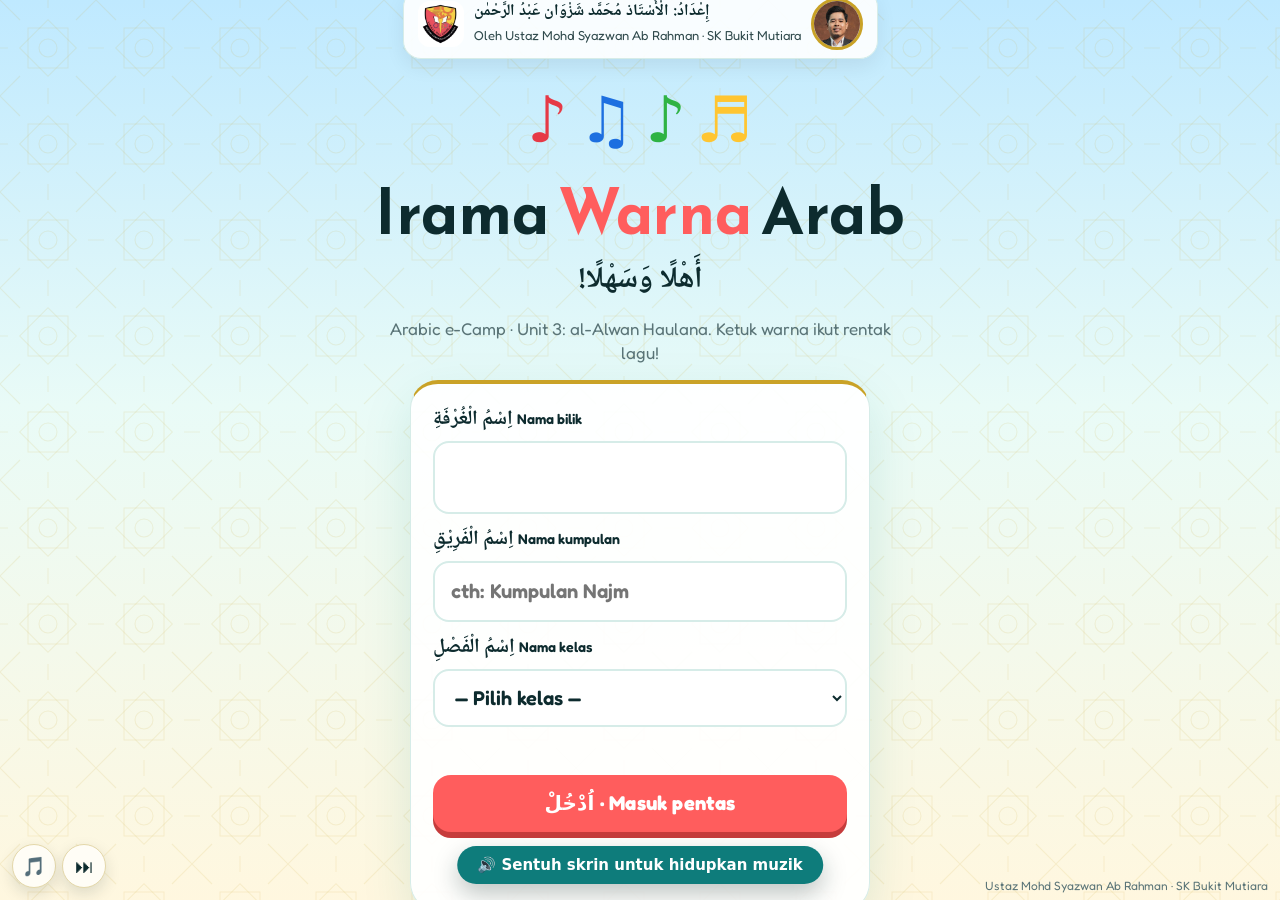
<file: irama.html>
<!DOCTYPE html>
<html lang="ms">
<head>
<meta charset="utf-8">
<meta name="viewport" content="width=device-width,initial-scale=1,viewport-fit=cover">
<title>Irama Warna Arab</title>
<link href="https://fonts.googleapis.com/css2?family=Fredoka:wght@500;600;700&family=Noto+Naskh+Arabic:wght@600;700&display=swap" rel="stylesheet">
<style>
:root{--ink:#0d2b2e;--teal:#0e7c7b;--sun:#ffc531;--coral:#ff5d5d;--ok:#1fb86a;--line:#d6ece8;--mut:#5a7477;--road:#3b4550}
*{box-sizing:border-box;min-width:0;-webkit-tap-highlight-color:transparent}
html,body{margin:0;height:100%;overflow:hidden}
body{background:linear-gradient(180deg,#bfe9ff 0%,#e9fbf7 45%,#fff7df 100%);color:var(--ink);font:17px/1.45 Fredoka,system-ui,sans-serif;user-select:none;-webkit-user-select:none}
button{font:inherit;cursor:pointer;border:0;color:inherit}
.ar{font-family:"Noto Naskh Arabic","Geeza Pro",serif;direction:rtl;font-weight:700}
.scr{position:fixed;inset:0;display:none;padding:env(safe-area-inset-top) env(safe-area-inset-right) env(safe-area-inset-bottom) env(safe-area-inset-left)}
.scr.on{display:flex;flex-direction:column;animation:fade .4s ease}
@keyframes fade{from{opacity:0;transform:scale(.98)}}
.center{flex:1;display:flex;flex-direction:column;align-items:center;justify-content:center;text-align:center;padding:20px;gap:14px;overflow:auto}
.logo{font-size:clamp(36px,6vw,62px);font-weight:700;line-height:1.05;margin:0}
.logo span{color:var(--coral)}
.sub{color:var(--mut);margin:0;max-width:520px}
.card{background:#ffffffeb;border:1px solid var(--line);border-radius:28px;padding:22px;box-shadow:0 18px 50px #0e7c7b22;width:min(460px,100%);display:grid;gap:12px}
label{font-weight:600;text-align:left;display:grid;gap:6px}
select{font:inherit;font-size:20px;padding:14px 16px;border-radius:16px;border:2px solid #d6ece8;background:#fff;width:100%;color:#0d2b2e}
input{font:inherit;font-size:20px;padding:14px 16px;border-radius:16px;border:2px solid var(--line);background:#fff;width:100%}
input:focus{outline:3px solid var(--sun);border-color:var(--sun)}
#inBilik{text-transform:uppercase;letter-spacing:3px;text-align:center;font-weight:700;font-size:28px}
.btn{background:var(--coral);color:#fff;border-radius:18px;padding:14px 26px;min-height:56px;font-weight:700;font-size:20px;box-shadow:0 6px 0 #c63c3c}
.btn:active{transform:translateY(4px);box-shadow:0 2px 0 #c63c3c}
.btn.link{background:none;box-shadow:none;color:var(--teal);font-size:16px;min-height:44px;padding:6px}
.err{color:var(--coral);font-weight:600;min-height:24px}
.chip{display:inline-flex;gap:8px;align-items:center;background:#fff;border:1px solid var(--line);border-radius:999px;padding:6px 14px;font-weight:600}
.pulse{width:14px;height:14px;border-radius:50%;background:var(--ok);animation:pl 1.2s infinite}
@keyframes pl{50%{transform:scale(1.6);opacity:.4}}
.carbig{width:min(320px,70vw);animation:idle .35s ease-in-out infinite alternate}
@keyframes idle{to{transform:translateY(-3px)}}
/* jalan raya mini */
.track{position:relative;height:84px;margin:10px 12px 0;border-radius:20px;background:var(--road);overflow:hidden;box-shadow:inset 0 -6px 0 #2b333b}
.track::before{content:"";position:absolute;left:0;right:0;top:50%;height:6px;margin-top:-3px;background:repeating-linear-gradient(90deg,#ffffffcc 0 40px,transparent 40px 80px);animation:road 1s linear infinite;animation-play-state:var(--run,paused)}
@keyframes road{to{background-position:-80px 0}}
.track .fin{position:absolute;right:0;top:0;bottom:0;width:22px;background:repeating-conic-gradient(#fff 0 25%,#111 0 50%) 0 0/11px 11px}
.track .me{position:absolute;top:50%;left:0;width:90px;transform:translate(0,-50%);transition:left .6s cubic-bezier(.3,1.2,.6,1)}
.track .smoke{position:absolute;font-size:30px;top:4px;opacity:0}
.track .smoke.on{animation:smoke .9s ease-out infinite}
@keyframes smoke{0%{opacity:.9;transform:translate(0,10px) scale(.6)}100%{opacity:0;transform:translate(-30px,-20px) scale(1.4)}}
.hud{display:flex;gap:8px;align-items:center;padding:10px 12px 0;flex-wrap:wrap}
.hud .chip b{color:var(--coral)}
.iconbtn{background:#fff;border:1px solid var(--line);border-radius:14px;min-width:46px;min-height:44px;font-size:20px;margin-left:auto}
.qwrap{flex:1;display:flex;flex-direction:column;align-items:center;justify-content:center;padding:12px;gap:12px;min-height:0;position:relative}
.qcard{background:#fff;border-radius:28px;padding:14px 22px;box-shadow:0 14px 40px #0002;text-align:center;width:min(760px,100%);animation:drop .4s cubic-bezier(.3,1.5,.6,1)}
@keyframes drop{from{transform:translateY(-24px);opacity:0}}
.qcard .lbl{font-size:15px;font-weight:600;color:var(--mut)}
.qcard .ar{font-size:clamp(34px,5.5vw,58px);line-height:1.4}
.qcard .pic{width:clamp(110px,18vh,170px);height:clamp(110px,18vh,170px);margin:4px auto}
.say{background:#e6f6f3;color:var(--teal);border-radius:999px;padding:4px 14px;min-height:38px;font-weight:600;font-size:15px}
.opts{display:grid;grid-template-columns:repeat(2,minmax(0,1fr));gap:12px;width:min(760px,100%)}
.op{background:#fff;border:4px solid #fff;border-radius:22px;min-height:clamp(80px,14vh,130px);box-shadow:0 8px 22px #0002;display:flex;align-items:center;justify-content:center;gap:10px;padding:8px;transition:transform .12s}
.op:active{transform:scale(.97)}
.op .ar{font-size:clamp(26px,3.6vw,40px)}
.op svg{width:clamp(70px,11vh,104px);height:clamp(70px,11vh,104px)}
.op.good{border-color:var(--ok);background:#e8faf0;animation:pop .35s}
.op.bad{border-color:var(--coral);background:#fff0f0;animation:shake .35s}
.op.dim{opacity:.35}
@keyframes pop{50%{transform:scale(1.06)}}
@keyframes shake{25%,75%{transform:translateX(-8px)}50%{transform:translateX(8px)}}
.hot{position:absolute;inset:0;display:grid;place-items:center;background:#ff5d5d22;z-index:5;pointer-events:none}
.hot div{background:#fff;border-radius:26px;padding:16px 28px;text-align:center;box-shadow:0 16px 40px #0003;font-weight:700;font-size:24px;color:var(--coral)}
.hot b{display:block;font-size:56px}
.boost{position:absolute;inset:0;pointer-events:none;background:repeating-linear-gradient(90deg,transparent 0 60px,#ffffff66 60px 64px);animation:zoomz .5s linear forwards;z-index:4}
@keyframes zoomz{from{opacity:1;transform:translateX(0)}to{opacity:0;transform:translateX(-200px)}}
.qa{font-size:24px;color:#0d2b2e}
.okpop{position:absolute;left:50%;top:30%;transform:translate(-50%,-50%);background:#fff;border-radius:24px;padding:8px 26px;text-align:center;box-shadow:0 12px 30px #0003;z-index:6;color:#1fb86a;animation:nit .65s ease-out forwards;pointer-events:none}
.okpop .ar{display:block;font-size:44px;line-height:1.3}.okpop small{color:#5a7477;font-weight:600}
.nitro{position:absolute;left:50%;top:38%;transform:translate(-50%,-50%);font-size:clamp(44px,9vw,90px);font-weight:700;color:#ff5d5d;text-shadow:0 4px 0 #ffc531,0 10px 30px #0005;z-index:6;animation:nit .9s ease-out forwards;pointer-events:none;white-space:nowrap}
@keyframes nit{0%{transform:translate(-50%,-50%) scale(.3) rotate(-8deg);opacity:0}30%{transform:translate(-50%,-50%) scale(1.15) rotate(-4deg);opacity:1}100%{transform:translate(-50%,-90%) scale(1);opacity:0}}
.count{position:fixed;inset:0;display:grid;place-items:center;z-index:9;background:#0d2b2ecc}
.lights{display:flex;gap:18px;background:#111;padding:20px 26px;border-radius:30px}
.lights i{width:clamp(60px,12vw,110px);height:clamp(60px,12vw,110px);border-radius:50%;background:#333;display:block}
.lights i.r{background:#ff3b3b;box-shadow:0 0 40px #ff3b3b}.lights i.g{background:#2dff7a;box-shadow:0 0 40px #2dff7a}
.big{font-size:clamp(44px,8vw,80px);font-weight:700;color:var(--coral);line-height:1}
.rank{width:min(460px,100%);display:grid;gap:6px}
.rank div{display:flex;justify-content:space-between;background:#fff;border-radius:14px;padding:8px 14px;border:2px solid var(--line);font-weight:600}
.rank div.me{border-color:var(--sun);background:#fff8e1}
.cred{display:flex;align-items:center;gap:10px;text-align:left}.cred img{width:46px;height:46px;object-fit:contain;background:#fff;border-radius:12px;padding:3px}.cred b{display:block;font-size:15px;line-height:1.2}.cred span{font-size:13px;opacity:.85}
.credj{background:#ffffffe6;border:1px solid #d6ece8;border-radius:18px;padding:8px 14px;color:#0d2b2e;box-shadow:0 8px 20px #0001}
.cred .uimg{width:52px;height:52px;border-radius:50%;object-fit:cover;border:3px solid #c9a227;padding:0;background:none}
.qcard .say .ar{font-size:16px;line-height:1}.qcard .lbl .qa{font-size:clamp(20px,2.6vw,26px);line-height:1.4}
.heroN{display:flex;gap:10px;font-size:64px;font-weight:700}.heroN span{color:var(--c);animation:hop .6s ease-in-out infinite alternate}.heroN span:nth-child(2){animation-delay:.15s}.heroN span:nth-child(3){animation-delay:.3s}.heroN span:nth-child(4){animation-delay:.45s}
@keyframes hop{to{transform:translateY(-12px) rotate(-6deg)}}
.combo{background:#fff1d6;border-color:#ffc531}
.stageR{flex:1;display:flex;flex-direction:column;gap:10px;padding:10px 12px 12px;min-height:0;position:relative}
.lights2{position:absolute;inset:0;pointer-events:none;background:radial-gradient(circle at 15% 0,#ff6b6b33 0,transparent 35%),radial-gradient(circle at 85% 0,#4dabf733 0,transparent 35%),radial-gradient(circle at 50% 0,#ffd43b40 0,transparent 40%);animation:spot 3s ease-in-out infinite alternate}
@keyframes spot{to{opacity:.5}}
.track2{position:relative;flex:1;min-height:0;border-radius:26px;background:linear-gradient(180deg,#ffffff 0%,#f1f7ff 100%);border:1px solid #d6e4f5;box-shadow:0 14px 40px #1d3b6e22;overflow:hidden}
.beatlines{position:absolute;inset:0;background:repeating-linear-gradient(180deg,transparent 0 58px,#1d6fe014 58px 60px);animation:bl calc(var(--beat,.6s)*1) linear infinite}
@keyframes bl{to{background-position:0 60px}}
.hitline{position:absolute;left:4%;right:4%;bottom:16%;height:10px;border-radius:999px;background:linear-gradient(90deg,#e63946,#ffc531,#2fb344,#1d6fe0);box-shadow:0 0 22px #ffc53199}
.hitline.pulse{animation:hp .25s}
@keyframes hp{50%{transform:scaleY(2.2);box-shadow:0 0 40px #ffc531}}
.note{position:absolute;left:50%;transform:translate(-50%,-50%);min-width:min(64%,460px);padding:10px 22px;border-radius:22px;background:#fff;border:4px solid #0d2b2e;box-shadow:0 10px 24px #0002;text-align:center;will-change:top}
.note .ar{font-size:clamp(30px,5vw,48px);line-height:1.3;display:block}
.note small{font-size:15px;color:var(--mut);font-weight:600}
.note .emo{font-size:clamp(40px,6vw,60px);line-height:1}
.note.hit{animation:nhit .35s forwards}.note.miss{animation:nmiss .5s forwards}
@keyframes nhit{to{transform:translate(-50%,-50%) scale(1.5);opacity:0}}
@keyframes nmiss{to{transform:translate(-50%,-30%) rotate(8deg);opacity:0}}
.judge{position:absolute;left:50%;bottom:24%;transform:translateX(-50%);font-weight:800;font-size:clamp(30px,5vw,52px);pointer-events:none;text-shadow:0 3px 0 #fff,0 8px 20px #0003;white-space:nowrap;text-align:center}
.judge.show{animation:jd .7s ease-out}
.judge small{display:block;font-size:18px}
@keyframes jd{0%{transform:translateX(-50%) scale(.5);opacity:0}30%{transform:translateX(-50%) scale(1.15);opacity:1}100%{transform:translateX(-50%) translateY(-30px);opacity:0}}
.pads{display:grid;grid-template-columns:repeat(6,minmax(0,1fr));gap:10px}
.pad{height:clamp(80px,14vh,120px);border-radius:22px;background:var(--c);border:4px solid #ffffff;box-shadow:0 8px 0 var(--d),0 12px 24px #0003;display:flex;align-items:flex-end;justify-content:center;padding-bottom:8px;transition:transform .06s}
.pad span{background:#ffffffe6;color:#0d2b2e;border-radius:999px;padding:2px 10px;font-weight:700;font-size:13px}
.pad:active,.pad.press{transform:translateY(6px);box-shadow:0 2px 0 var(--d),0 6px 12px #0003}
.pad.ok{outline:6px solid #1fb86a}.pad.bad{outline:6px solid #ff5d5d}
.pad.light{border-color:#d6e4f5}
@media(max-width:700px){.pads{grid-template-columns:repeat(3,minmax(0,1fr))}}
.backb{font:inherit;font-weight:700;font-size:15px;background:#fff;border:1px solid #d6e2e0;border-radius:12px;padding:9px 16px;cursor:pointer;color:#0b2427;box-shadow:0 4px 12px #0b24270d;margin-bottom:12px;display:inline-flex;align-items:center;gap:6px}
.backb:hover{border-color:#0b6e6d;color:#0b6e6d}

#hCombo[hidden]{display:none!important}
#sPlay.on ~ .ae-musbar{display:none}
.inst i{font-style:normal;font-size:20px;opacity:.22;filter:grayscale(1);transition:.3s}.inst i.on{opacity:1;filter:none;animation:pop .4s}
.note .nimg{width:clamp(70px,11vh,104px);height:clamp(70px,11vh,104px);object-fit:cover;border-radius:16px;display:block;margin:2px auto 4px;border:3px solid #fff;box-shadow:0 6px 14px #0003}
.note{background:linear-gradient(170deg,#ffffff,#fffaf0)!important;box-shadow:0 10px 0 #e7d6a0,0 16px 30px #0003!important}
.track2.beat .hitline{transform:scaleY(2.4);box-shadow:0 0 40px #ffc531}
.track2.beat{box-shadow:0 14px 40px #1d3b6e22,inset 0 0 60px #ffc53133}
.pads .pad{transition:transform .08s}
.stageR.beat .pad{transform:translateY(-3px)}
.mascot{position:absolute;right:14px;top:8px;z-index:5;font-size:clamp(46px,7vw,74px);filter:drop-shadow(0 8px 8px #0003);transform-origin:50% 100%;transition:transform .1s;pointer-events:none}
.stageR.beat .mascot{transform:translateY(-10px) rotate(-8deg) scale(1.08)}
.mascot .bub{position:absolute;right:80%;top:-6px;background:#fff;border:2px solid #e7d6a0;border-radius:16px;padding:2px 10px;font-size:18px;white-space:nowrap;opacity:0;transition:.25s}
.mascot .bub.on{opacity:1}
.feverTag{position:absolute;left:14px;top:10px;z-index:5;font-weight:800;color:#c2255c;background:#fff;border-radius:999px;padding:4px 14px;border:2px solid #ffd43b;display:none;animation:pop .6s infinite alternate}
.stageR.fever .feverTag{display:block}
.stageR.fever .track2{background:conic-gradient(from var(--fa,0deg) at 50% 110%,#ff6b6b33,#ffd43b33,#51cf6633,#339af033,#cc5de833,#ff6b6b33)!important;animation:fever 4s linear infinite}
@property --fa{syntax:'<angle>';inherits:false;initial-value:0deg}
@keyframes fever{to{--fa:360deg}}
.ring{position:absolute;left:50%;bottom:16%;width:60px;height:60px;margin-left:-30px;border-radius:50%;border:6px solid var(--c);pointer-events:none;animation:ringx .6s ease-out forwards;z-index:4}
@keyframes ringx{from{transform:scale(.4);opacity:1}to{transform:scale(4);opacity:0}}
.stageR.shake{animation:shake .35s}
.lvlup{position:absolute;left:50%;top:40%;transform:translate(-50%,-50%);z-index:8;background:#fff;border:3px solid #c9a227;border-radius:24px;padding:10px 26px;text-align:center;font-weight:800;box-shadow:0 18px 40px #0003;animation:nit 1.4s ease-out forwards;pointer-events:none}
.lvlup b{display:block;font-size:46px}
#fx{position:fixed;inset:0;pointer-events:none;z-index:20;width:100%;height:100%}
.brandz{position:fixed;right:12px;bottom:calc(6px + env(safe-area-inset-bottom));font-size:12px;color:var(--mut);z-index:1}
@media(prefers-reduced-motion:reduce){*{animation:none!important}}
</style>
<script src="ae-media.js"></script>
<link rel="stylesheet" href="ae-theme.css">
</head>
<body data-mus="sJoin:tunggu,sWait:tunggu,sPlay:-,sEnd:menang" data-musvol=".4">
<canvas id="fx"></canvas>

<section class="scr on" id="sJoin"><div class="center">
  <div class="cred credj"><img src="lencana.png" alt="Lencana SK Bukit Mutiara" onerror="this.style.display='none'"><div><b class="ar" style="font-size:16px">إِعْدَادُ: الْأُسْتَاذ مُحَمَّد شَزْوَان عَبْدُ الرَّحْمٰن</b><span>Oleh Ustaz Mohd Syazwan Ab Rahman · SK Bukit Mutiara</span></div><img src="ustaz.jpg" alt="Ustaz Mohd Syazwan Ab Rahman" class="uimg" onerror="this.style.display='none'"></div>
  <div class="heroN"><span style="--c:#e63946">♪</span><span style="--c:#1d6fe0">♫</span><span style="--c:#2fb344">♪</span><span style="--c:#ffc531">♬</span></div>
  <p class="logo">Irama <span>Warna</span> Arab</p>
  <p class="ar" style="font-size:30px;margin:0">أَهْلًا وَسَهْلًا!</p>
  <p class="sub">Arabic e-Camp · Unit 3: al-Alwan Haulana. Ketuk warna ikut rentak lagu!</p>
  <form class="card" id="fJoin">
    <label><span><span class="ar" style="font-size:20px">اِسْمُ الْغُرْفَةِ</span> <small>Nama bilik</small></span><input id="inBilik" maxlength="12" autocomplete="off" required></label>
    <label><span><span class="ar" style="font-size:20px">اِسْمُ الْفَرِيْقِ</span> <small>Nama kumpulan</small></span><input id="inNama" maxlength="20" autocomplete="off" placeholder="cth: Kumpulan Najm" required></label>
    <label><span><span class="ar" style="font-size:20px">اِسْمُ الْفَصْلِ</span> <small>Nama kelas</small></span><select id="inKelas" required><option value="">— Pilih kelas —</option><optgroup label="Tahun 3"><option>3 Cambridge</option><option>3 Harvard</option><option>3 Oxford</option><option>3 Malaya</option><option>3 Stanford</option></optgroup><optgroup label="Tahun 1"><option>1 Cambridge</option><option>1 Harvard</option><option>1 Oxford</option><option>1 Malaya</option><option>1 Stanford</option></optgroup><optgroup label="Tahun 2"><option>2 Cambridge</option><option>2 Harvard</option><option>2 Oxford</option><option>2 Malaya</option><option>2 Stanford</option></optgroup><optgroup label="Tahun 4"><option>4 Cambridge</option><option>4 Harvard</option><option>4 Oxford</option><option>4 Malaya</option><option>4 Stanford</option></optgroup><optgroup label="Tahun 5"><option>5 Cambridge</option><option>5 Harvard</option><option>5 Oxford</option><option>5 Malaya</option><option>5 Stanford</option></optgroup><optgroup label="Tahun 6"><option>6 Cambridge</option><option>6 Harvard</option><option>6 Oxford</option><option>6 Malaya</option><option>6 Stanford</option></optgroup></select></label>
    <div class="err" id="joinErr"></div>
    <button class="btn" id="btnJoin" type="submit">اُدْخُلْ · Masuk pentas</button>
    <button class="btn link" type="button" id="btnDemo"><span class="ar">تَدْرِيْبٌ</span> · Cuba latihan dahulu (tanpa markah)</button>
  </form>
</div></section>

<section class="scr" id="sWait"><div class="center">
  <button class="backb" data-back="sJoin" data-stoppoll="1">← Kembali</button>
  <span class="chip"><span class="pulse"></span> <span id="wName"></span> di pentas · bilik <b id="wBilik"></b></span>
  <div class="heroN"><span style="--c:#e63946">♪</span><span style="--c:#1d6fe0">♫</span><span style="--c:#2fb344">♪</span><span style="--c:#ffc531">♬</span></div>
  <h2 class="ar" style="margin:0;font-size:clamp(30px,4.5vw,44px)">اِنْتَظِرْ مِنْ فَضْلِكَ…</h2><p class="sub" style="margin-top:-8px">Tunggu cikgu tekan MULA</p>
  <p class="sub">Dengar warna, kemudian ketuk butang warna yang betul tepat bila nota sampai di garisan!</p>
</div></section>

<section class="scr" id="sPlay">
  <div class="hud">
    <span class="chip"><span class="ar">الْمَرْتَبَةُ</span> <small>Kedudukan</small> <b id="hRank">–</b></span>
    <span class="chip"><span class="ar">النِّقَاطُ</span> <small>Mata</small> <b id="hS">0</b></span>
    <span class="chip"><small>Nota</small> <b id="hI">0</b>/<span id="hN">20</span></span>
    <span class="chip inst" id="hInst"><span class="ar">الْمُوسِيقَى</span> <i data-l="0">🥁</i><i data-l="1">🎸</i><i data-l="2">🎹</i><i data-l="3">🎺</i></span>
    <span class="chip combo" id="hCombo" hidden>🔥 <b id="hC">0</b> combo</span>
    <button class="iconbtn" id="bMus" aria-label="Muzik">🎵</button>
  </div>
  <div class="stageR" id="stageR">
    <div class="lights2"></div>
    <div class="mascot" id="mascot">🐪<span class="bub" id="bub"></span></div>
    <div class="feverTag">🎉 FEVER! <span class="ar">حَمَاسٌ!</span></div>
    <div class="track2" id="track2"><div class="beatlines"></div><div class="hitline"></div><div id="notes"></div><div class="judge" id="judge"></div></div>
    <div class="pads" id="pads"></div>
  </div>
</section>

<section class="scr" id="sEnd"><div class="center">
  <button class="backb" data-back="sJoin" data-reload="1">← Kembali ke skrin masuk</button>
  <div style="font-size:100px" id="eIcon">🎵</div>
  <h2 style="margin:0;font-size:clamp(28px,5vw,44px)" id="eTitle">Penamat!</h2>
  <div class="big" id="eScore"></div>
  <p class="sub" id="eSub"></p>
  <div class="rank" id="eRank"></div>
  <p class="sub" id="eNote">Lihat pentas di skrin hadapan!</p>
</div></section>
<div class="brandz">Ustaz Mohd Syazwan Ab Rahman · SK Bukit Mutiara</div>

<script>
{
const $=s=>document.querySelector(s);
const esc=s=>String(s).replace(/[&<>"']/g,c=>({'&':'&amp;','<':'&lt;','>':'&gt;','"':'&quot;',"'":'&#39;'}[c]));
const show=id=>document.querySelectorAll('.scr').forEach(s=>s.classList.toggle('on',s.id===id));

/* ===== WARNA (Unit 3: al-Alwan Haulana) ===== */
const COLS=[
 {id:'ahmar',ar:'أَحْمَرُ',rm:'ahmar',ms:'merah',hex:'#e63946',dk:'#9d1c27',f:261.6},
 {id:'azraq',ar:'أَزْرَقُ',rm:'azraq',ms:'biru',hex:'#1d6fe0',dk:'#0f4596',f:293.7},
 {id:'akhdhar',ar:'أَخْضَرُ',rm:'akhdhar',ms:'hijau',hex:'#2fb344',dk:'#1b7a2a',f:329.6},
 {id:'asfar',ar:'أَصْفَرُ',rm:'asfar',ms:'kuning',hex:'#ffc531',dk:'#c08d00',f:392.0},
 {id:'abyadh',ar:'أَبْيَضُ',rm:'abyadh',ms:'putih',hex:'#ffffff',dk:'#b9c6cf',f:440.0},
 {id:'aswad',ar:'أَسْوَدُ',rm:'aswad',ms:'hitam',hex:'#1b1b1b',dk:'#000000',f:523.3}
];
const OBJ=[
 {e:'🍎',img:'tuffah',ar:'تُفَّاحَةٌ',ms:'epal',f:1,c:'ahmar'},{e:'🍌',img:'mauz',ar:'مَوْزَةٌ',ms:'pisang',f:1,c:'asfar'},{e:'🌳',img:'syajarah',ar:'شَجَرَةٌ',ms:'pokok',f:1,c:'akhdhar'},
 {e:'🌊',img:'bahr',ar:'بَحْرٌ',ms:'laut',f:0,c:'azraq'},{e:'☁️',img:'sahab',ar:'سَحَابٌ',ms:'awan',f:0,c:'abyadh'},{e:'🐈‍⬛',img:'qitt',ar:'قِطٌّ',ms:'kucing',f:0,c:'aswad'}
];
const colOf=id=>COLS.find(c=>c.id===id);
function rng(seed){let a=seed>>>0||1;return()=>{a=a+0x6D2B79F5|0;let t=Math.imul(a^a>>>15,1|a);t=t+Math.imul(t^t>>>7,61|t)^t;return((t^t>>>14)>>>0)/4294967296}}
/* lagu (carta nota) yang sama untuk semua kumpulan */
function makeChart(seed,n){
  const R=rng(seed),sh=a=>{a=a.slice();for(let i=a.length-1;i>0;i--){const j=Math.floor(R()*(i+1));[a[i],a[j]]=[a[j],a[i]]}return a};
  let bag=[],out=[],last=null;
  for(let i=0;i<n;i++){
    if(i%4===3){const o=OBJ[Math.floor(R()*OBJ.length)];out.push({kind:'pola',c:o.c,o});last=o.c;continue}
    if(!bag.length){bag=sh(COLS.map(c=>c.id));if(bag[0]===last)bag.push(bag.shift())}
    const c=bag.shift();last=c;out.push({kind:'kata',c});
  }
  return out;
}
window.__makeChart=makeChart;
/* ===== BUNYI ===== */
let ac=null,master,musG,musOn=true,musT=null,step=0,nextT=0,noiseBuf=null,eng=null;
function audio(){if(!ac){try{ac=new (window.AudioContext||window.webkitAudioContext)();master=ac.createGain();master.connect(ac.destination);musG=ac.createGain();musG.gain.value=.45;musG.connect(master);noiseBuf=ac.createBuffer(1,ac.sampleRate*.5,ac.sampleRate);const d=noiseBuf.getChannelData(0);for(let i=0;i<d.length;i++)d[i]=Math.random()*2-1}catch(e){ac=null}}if(ac&&ac.state==='suspended')ac.resume().catch(()=>{});return ac}
function tone(f,d,type='sine',v=.2,at=0,dest,slide){if(!audio())return;const t=ac.currentTime+Math.max(0,at),o=ac.createOscillator(),g=ac.createGain();o.type=type;o.frequency.setValueAtTime(f,t);if(slide)o.frequency.exponentialRampToValueAtTime(slide,t+d);g.gain.setValueAtTime(0,t);g.gain.linearRampToValueAtTime(v,t+.01);g.gain.exponentialRampToValueAtTime(.0008,t+d);o.connect(g);g.connect(dest||master);o.start(t);o.stop(t+d+.05)}
function noise(d,v,freq,at=0,dest,type='bandpass'){if(!audio())return;const t=ac.currentTime+Math.max(0,at),s=ac.createBufferSource(),f=ac.createBiquadFilter(),g=ac.createGain();s.buffer=noiseBuf;f.type=type;f.frequency.value=freq;g.gain.setValueAtTime(v,t);g.gain.exponentialRampToValueAtTime(.0008,t+d);s.connect(f);f.connect(g);g.connect(dest||master);s.start(t);s.stop(t+d+.02)}
const SFX={
 tap(){tone(660,.07,'triangle',.12)},
 vroom(){tone(90,.6,'sawtooth',.18,0,null,420);tone(180,.5,'square',.06,.05,null,700);noise(.4,.25,900,0,null,'lowpass')},
 screech(){tone(1800,.5,'sawtooth',.06,0,null,900);noise(.6,.35,3000);tone(120,.6,'square',.1,0,null,60)},
 light(hi){tone(hi?880:440,hi?.6:.25,'square',.15)},
 win(){[[523,0],[659,.15],[784,.3],[1047,.45],[784,.62],[1047,.75]].forEach(([f,t])=>{tone(f,.35,'triangle',.22,t);tone(f/2,.35,'sine',.1,t)});tone(1319,.9,'triangle',.2,.9)},
 nitro(){tone(200,.5,'sawtooth',.12,0,null,1600);noise(.5,.3,2500,0,null,'highpass');tone(1200,.3,'triangle',.1,.25,null,2400)},
 cheer(){noise(2.2,.3,1400);noise(2.2,.18,3200,.1);[0,.25,.5].forEach(t=>tone(1046,.15,'triangle',.1,t+.2))},
 horn(){tone(392,.25,'square',.12);tone(494,.25,'square',.1);tone(392,.35,'square',.12,.3);tone(494,.35,'square',.1,.3)}
};
/* bunyi sebenar (Pixabay) di atas bunyi sintesis */
(function(){const M={ok:['betul',.8],no:['salah',.55],win:['tahniah',.8],cheer:['sorak',.7],vroom:['lumba',.55],nitro:['whoosh',.8],streak:['bintang',.6],pop:['whoosh',.4],screech:['whoosh',.5],horn:['enjin',.0]};
 for(const k in M){if(typeof SFX[k]!=='function')continue;const f=SFX[k];SFX[k]=function(){try{if(window.AE&&M[k][1]>0)AE.sfx(M[k][0],M[k][1])}catch(e){}return f.apply(this,arguments)}}})();

/* muzik lumba: rentak laju */
const HIJ=[62,63,66,67,69,70,72,74];
const MEL=[0,1,2,3,4,3,2,1,4,5,4,3,2,3,1,0, 4,4,5,6,7,6,5,4,3,4,2,3,1,2,0,0];
const DRUM='D.tkD.t.D.tkDttk';
const midi=m=>440*Math.pow(2,(m-69)/12);
function musicTick(){if(!ac)return;while(nextT<ac.currentTime+.3){const t=nextT-ac.currentTime,s=step%16,dr=DRUM[s],m=MEL[step%32];
  tone(midi(HIJ[m]+12),.13,'triangle',.05,t,musG);if(step%2===0)tone(midi(HIJ[m]),.2,'sawtooth',.02,t,musG);
  if(s%8===0)tone(midi(38),.3,'sine',.15,t,musG);
  if(dr==='D')tone(110,.2,'sine',.24,t,musG,50);if(dr==='t')noise(.06,.2,3200,t,musG);if(dr==='k')noise(.04,.1,5000,t,musG);
  nextT+=.12;step++}}
/* ===== MUZIK IRAMA (maqam Ajam ceria + darbuka, 100 BPM) ===== */
const BPM=90,BEAT=60/BPM;
const BM=(()=>{let bus=null,t=null,on=false,t0=0,step=0,nb=null;
 const m2f=m=>440*Math.pow(2,(m-69)/12);
 function init(){const a=audio();if(!a)return null;if(!bus){const c=a.createDynamicsCompressor();c.threshold.value=-16;bus=a.createGain();bus.gain.value=.5;bus.connect(c);c.connect(a.destination);nb=a.createBuffer(1,a.sampleRate*.6,a.sampleRate);const d=nb.getChannelData(0);for(let i=0;i<d.length;i++)d[i]=Math.random()*2-1}return a}
 function o(a,f,d,ty,v,at,cut){const s0=Math.max(a.currentTime,at),os=a.createOscillator(),g=a.createGain();os.type=ty;os.frequency.setValueAtTime(f,s0);g.gain.setValueAtTime(0,s0);g.gain.linearRampToValueAtTime(v,s0+.006);g.gain.exponentialRampToValueAtTime(.0008,s0+d);if(cut){const fl=a.createBiquadFilter();fl.type='lowpass';fl.frequency.value=cut;os.connect(fl);fl.connect(g)}else os.connect(g);g.connect(bus);os.start(s0);os.stop(s0+d+.03)}
 function nz(a,d,v,f,ty,at){const s0=Math.max(a.currentTime,at),s=a.createBufferSource(),fl=a.createBiquadFilter(),g=a.createGain();s.buffer=nb;fl.type=ty;fl.frequency.value=f;g.gain.setValueAtTime(v,s0);g.gain.exponentialRampToValueAtTime(.0008,s0+d);s.connect(fl);fl.connect(g);g.connect(bus);s.start(s0);s.stop(s0+d+.03)}
 const CH=[[48,52,55],[53,57,60],[55,59,62],[48,52,55]];
 const MEL=[72,0,74,76,79,0,76,74,72,74,76,0,74,72,69,0,77,0,76,74,72,0,74,76,79,81,79,76,74,0,72,0];
 const DR='D.t.D.ttD.t.Dtkt';
 let lvl=0;
 function tick(){const a=ac;if(!a||!on)return;const st=BEAT/4;
  while(t0+step*st<a.currentTime+.25){const at=t0+step*st,s=step%16,bar=Math.floor(step/16),ch=CH[bar%4];
   if(s%4===0){const bi=step/4|0,dl=Math.max(0,(at-a.currentTime)*1000);setTimeout(()=>{if(on&&window.__beat)window.__beat(bi)},dl)}
   /* 🥁 sentiasa: darbuka + bes */
   if(s%4===0)o(a,m2f(ch[0]-12),st*3.5,'sawtooth',.13,at,700);
   const d=DR[s];if(d==='D'){o(a,100,.25,'sine',.45,at);nz(a,.06,.1,250,'lowpass',at)}else if(d==='t')nz(a,.06,.24,3400,'bandpass',at);else if(d==='k')nz(a,.04,.16,5500,'highpass',at);
   /* 🎸 tahap 1: kord oud */
   if(lvl>=1&&(s===0||s===6||s===8||s===14)){ch.forEach((n,i)=>o(a,m2f(n+12),st*3,'triangle',.04,at+i*.012))}
   /* 🎹 tahap 2: melodi maqam */
   if(lvl>=2&&s%2===0){const m=MEL[(step/2|0)%32];if(m){o(a,m2f(m),st*1.8,'square',.03,at,2600);o(a,m2f(m),st*1.8,'triangle',.05,at)}}
   /* 🎺 tahap 3: tepukan, riq & melodi tinggi */
   if(lvl>=3){if(s===4||s===12){nz(a,.09,.3,1800,'bandpass',at);nz(a,.07,.2,1200,'bandpass',at+.012)}if(s%2===1)nz(a,.025,.08,9000,'highpass',at);if(s%4===2){const m=MEL[((step/2|0)+5)%32];if(m)o(a,m2f(m+12),st*1.2,'sine',.05,at)}}
   step++}}
 /* not warna dimainkan tepat pada rentak seterusnya */
 function phrase(c){const a=init();if(!a||!on)return;const st=BEAT/2,nx=t0+Math.ceil((a.currentTime-t0)/st+.05)*st,f=colOf(c).f*2;[[1,0],[1.25,1],[1.5,2],[2,3]].forEach(([m,k])=>{o(a,f*m,st*1.6,'triangle',.2,nx+k*st/2);o(a,f*m,st*1.4,'sine',.08,nx+k*st/2)})}
 return{phrase,setLvl(x){lvl=Math.max(0,Math.min(3,x))},get lvl(){return lvl},start(at){const a=init();if(!a)return;on=true;t0=at;step=Math.max(0,Math.ceil((a.currentTime-at)/(BEAT/4)));clearInterval(t);t=setInterval(tick,50);tick()},stop(){on=false;clearInterval(t)},
  ding(c){const a=init();if(!a)return;const f=colOf(c).f*2;o(a,f,.35,'triangle',.22,a.currentTime);o(a,f*1.5,.3,'sine',.08,a.currentTime+.04)},
  boo(){const a=init();if(!a)return;o(a,180,.3,'sawtooth',.12,a.currentTime,900);o(a,140,.35,'sawtooth',.1,a.currentTime+.08,700)},get on(){return on}};})();
function music(on){if(!on)BM.stop()}
let arVoice=null;function lv(){try{arVoice=speechSynthesis.getVoices().find(v=>/^ar/i.test(v.lang))||null}catch(e){}}
try{speechSynthesis.onvoiceschanged=lv;lv()}catch(e){}
const PRAISE=['أحسنت','ممتاز','صحيح','جيد جدا'];
function speakQ(t,rate){try{speechSynthesis.cancel();const u=new SpeechSynthesisUtterance(t);u.lang='ar-SA';if(arVoice)u.voice=arVoice;u.rate=rate||1;speechSynthesis.speak(u)}catch(e){}}
function speak(t){try{speechSynthesis.cancel();const u=new SpeechSynthesisUtterance(t.replace(/[ً-ْٰ]/g,''));u.lang='ar-SA';if(arVoice)u.voice=arVoice;u.rate=.8;speechSynthesis.speak(u)}catch(e){}}

/* ===== KONFETI ===== */
const fx=$('#fx'),fc=fx.getContext('2d');let parts=[],raf=0;
function burst(n=70){fx.width=innerWidth;fx.height=innerHeight;const c=['#ff5d5d','#ffc531','#0e7c7b','#3d7bfd','#9b51e0'];for(let i=0;i<n;i++)parts.push({x:innerWidth/2,y:innerHeight*.5,vx:(Math.random()-.5)*15,vy:-Math.random()*13-3,s:Math.random()*8+5,c:c[i%5],r:Math.random()*6,l:80+Math.random()*40});if(!raf)raf=requestAnimationFrame(dfx)}
function dfx(){fc.clearRect(0,0,fx.width,fx.height);parts=parts.filter(p=>p.l-->0);parts.forEach(p=>{p.vy+=.35;p.x+=p.vx;p.y+=p.vy;p.r+=.12;fc.save();fc.translate(p.x,p.y);fc.rotate(p.r);fc.fillStyle=p.c;fc.fillRect(-p.s/2,-p.s/4,p.s,p.s/2);fc.restore()});raf=parts.length?requestAnimationFrame(dfx):0}

/* ===== PELAYAN ===== */
const qs=new URLSearchParams(location.search);
let API=qs.get('api')||'';try{if(API)localStorage.setItem('irm-api',API);else API=localStorage.getItem('irm-api')||''}catch(e){}
async function api(params){
  if(!API)throw new Error('Imbas QR di skrin cikgu untuk masuk.');
  const c=new AbortController(),t=setTimeout(()=>c.abort(),12000);
  try{const r=await fetch(API+(API.includes('?')?'&':'?')+new URLSearchParams(params),{signal:c.signal});return await r.json()}finally{clearTimeout(t)}
}
let G=null; // {bilik,id,nama,seed,n,betul,dijawab,demo,streak}
const save=()=>{try{if(G&&!G.demo)localStorage.setItem('irm-sesi',JSON.stringify(G))}catch(e){}};
let sending=false,pending=false;
async function push(){if(!G||G.demo)return;if(sending){pending=true;return}sending=true;pending=false;
  try{await api({action:'score',bilik:G.bilik,id:G.id,skor:G.skor||0,betul:G.betul,dijawab:G.dijawab,selesai:G.dijawab>=G.n?1:0,rekod:G.rekod||'',jaw:G.jaw||''})}catch(e){pending=true}
  sending=false;if(pending)setTimeout(push,1500)}

/* ===== SERTAI ===== */
$('#inBilik').value=(qs.get('bilik')||'').toUpperCase();
/* ingat nama kumpulan & kelas pada iPad ini (sekali isi sahaja; dikongsi semua stesen) */
const AEK={get(){try{const m=JSON.parse(localStorage.getItem('ae-kumpulan')||'null');if(m&&m.nama)return m}catch(e){}try{const c=document.cookie.match(/(?:^|; )aek=([^;]*)/);if(c){const m=JSON.parse(decodeURIComponent(c[1]));if(m&&m.nama)return m}}catch(e){}return null},
 set(m){if(!m||!m.nama)return;try{localStorage.setItem('ae-kumpulan',JSON.stringify(m))}catch(e){}try{document.cookie='aek='+encodeURIComponent(JSON.stringify(m))+';max-age=31536000;path=/;SameSite=Lax'}catch(e){}}};
(function(){const saved=AEK.get();
 const keep=()=>{const n=$('#inNama').value.trim();if(n)AEK.set({nama:n,kelas:$('#inKelas').value})};
 $('#inNama').addEventListener('input',keep);$('#inKelas').addEventListener('change',keep);
 if(!saved)return;
 $('#inNama').value=saved.nama;if(saved.kelas)$('#inKelas').value=saved.kelas;
 const lN=$('#inNama').closest('label'),lK=$('#inKelas').closest('label');lN.style.display='none';lK.style.display='none';
 const card=document.createElement('div');card.className='aewb';
 card.innerHTML=`<div class="ar" style="font-size:26px;color:#0e7c7b">مَرْحَبًا بِعَوْدَتِكُمْ!</div><small>Selamat kembali! iPad ini sudah ingat kumpulan anda:</small><b>${esc(saved.nama)}</b><span>${esc(saved.kelas||'')}</span><button type="button" class="btn link">✏️ Bukan kumpulan ini? Tukar nama</button>`;
 card.style.cssText='display:grid;gap:4px;justify-items:center;text-align:center;background:linear-gradient(135deg,#fffaf0,#f2fbf8);border:2px solid #e7d6a0;border-radius:22px;padding:14px';
 card.querySelector('b').style.cssText='font-size:28px;color:#0d2b2e;line-height:1.2';
 card.querySelector('span').style.cssText='font-weight:700;color:#5a4300;background:#fbf1d3;border-radius:999px;padding:2px 14px';
 lN.before(card);
 const bj=$('#btnJoin'),orig=bj.innerHTML;bj.innerHTML='اُدْخُلْ · Masuk sebagai '+esc(saved.nama);
 card.querySelector('button').onclick=()=>{lN.style.display='';lK.style.display='';card.remove();bj.innerHTML=orig;$('#inNama').select();$('#inNama').focus()};
})();

if($('#inBilik').value&&!AEK.get())setTimeout(()=>$('#inNama').focus(),300);
(function(){try{const o=JSON.parse(localStorage.getItem('irm-sesi')||'null');if(o&&o.bilik&&(!qs.get('bilik')||qs.get('bilik').toUpperCase()===o.bilik)&&o.dijawab<o.n){G=o;$('#inBilik').value=o.bilik;{const p=String(o.nama).split(' · ');$('#inNama').value=p[0];if(p[1])$('#inKelas').value=p[1]}$('#btnJoin').textContent='Sambung semula sebagai '+o.nama}}catch(e){}})();
$('#fJoin').onsubmit=async e=>{
  e.preventDefault();audio();SFX.horn();
  const bilik=$('#inBilik').value.trim().toUpperCase(),kelas=$('#inKelas').value,nama=$('#inNama').value.trim()+(kelas?' · '+kelas:'');
  if(!/^[A-Z0-9]{3,12}$/.test(bilik))return $('#joinErr').textContent='Semak nama bilik (cth: QAMAR27).';
  if(!$('#inNama').value.trim())return $('#joinErr').textContent='Tulis nama kumpulan.';
  if(!kelas)return $('#joinErr').textContent='Pilih nama kelas.';
  $('#btnJoin').disabled=true;$('#joinErr').textContent='Menyambung…';
  try{
    if(!(G&&G.bilik===bilik&&G.nama===nama)){
      const r=await api({action:'join',bilik,kumpulan:nama});if(!r.ok)throw new Error(r.err||'Gagal masuk');
      G={bilik,id:r.id,nama:r.nama||nama,n:20,betul:0,dijawab:0,streak:0,skor:0,maxc:0};
    }
    AEK.set({nama:$('#inNama').value.trim(),kelas:$('#inKelas').value});
    $('#joinErr').textContent='';save();goWait();
  }catch(err){$('#joinErr').textContent=err.name==='AbortError'?'Sambungan lambat. Cuba lagi.':err.message}
  $('#btnJoin').disabled=false;
};
$('#btnDemo').onclick=()=>{audio();SFX.horn();G={demo:true,nama:'Latihan',n:12,betul:0,dijawab:0,streak:0,skor:0,maxc:0,seed:Math.floor(Math.random()*1e9)};goWait(true)};
let pollT=null;window.__stopPoll=()=>clearInterval(pollT);
function goWait(demo){show('sWait');$('#wName').textContent=G.nama;$('#wBilik').textContent=G.demo?'LATIHAN':G.bilik;
  if(demo){setTimeout(()=>lights(1500),1200);return}
  clearInterval(pollT);pollT=setInterval(poll,1500);poll()}
async function poll(){try{const r=await api({action:'state',bilik:G.bilik});if(!r.ok)return;
  if(r.status==='main'){clearInterval(pollT);G.seed=r.seed;G.n=r.soalan;save();if(G.dijawab>0)return startSong();lights(r.wait||0)}
  else if(r.status==='tamat'){clearInterval(pollT);finish(true)}}catch(e){}}

/* ===== LAMPU ISYARAT 3-2-1 ===== */
function lights(waitMs){
  show('sPlay');music(true);
  const o=document.createElement('div');o.className='count';o.innerHTML='<div class="lights"><i></i><i></i><i></i></div>';document.body.appendChild(o);
  const L=[...o.querySelectorAll('i')],t0=performance.now()+Math.max(0,waitMs-3000);let st=-1;
  (function tick(){const e=performance.now()-t0,s=e<0?-1:Math.min(3,Math.floor(e/1000));
    if(s!==st){st=s;if(s>=0&&s<3){L[s].className='r';SFX.light(false);speakQ(['ثلاثة','اثنان','واحد'][s],1.1)}if(s===3){L.forEach(x=>x.className='g');SFX.light(true);speakQ('ابدأ',1.1)}}
    if(e<3500)requestAnimationFrame(tick);else{o.remove();startSong()}})();
}

/* ===== IRAMA ===== */
let chart=[],ended=false,rankT=null,T0=0,live=[],sp=0,judged=0,combo=0;
const INTV=BEAT*4,FALL=BEAT*8,WIN=.95; /* perlahan: nota ~5.3 s di skrin, setiap ~2.7 s */
let perf0=0,ac0=0;
const clk=()=>performance.now()/1000-perf0; /* jam permainan stabil walaupun audio digantung */
const hitAt=i=>T0+FALL+i*INTV;
const plain=t=>t.replace(/[ً-ْٰ]/g,'');
function buildPads(){
  $('#pads').innerHTML=COLS.map(c=>`<button class="pad ${c.id==='abyadh'?'light':''}" data-c="${c.id}" style="--c:${c.hex};--d:${c.dk}" aria-label="${c.ms}"><span>${c.ms}</span></button>`).join('');
  $('#pads').querySelectorAll('.pad').forEach(b=>b.addEventListener('pointerdown',e=>{e.preventDefault();b.classList.add('press');setTimeout(()=>b.classList.remove('press'),120);tap(b.dataset.c,b)}));
}
const INSTN=['🥁 Darbuka','🎸 Oud','🎹 Melodi','🎺 Orkestra'];
function setInst(){const L=BM.lvl;document.querySelectorAll('#hInst i').forEach(i=>i.classList.toggle('on',+i.dataset.l<=L));const st=$('#stageR');if(st)st.classList.toggle('fever',L>=3)}
function lvlTo(x){const p=BM.lvl;BM.setLvl(x);setInst();if(BM.lvl>p){const d=document.createElement('div');d.className='lvlup';d.innerHTML=`<b>${INSTN[BM.lvl].split(' ')[0]}</b><span class="ar">آلَةٌ جَدِيدَةٌ!</span><br><small>Alat muzik baharu: ${INSTN[BM.lvl].split(' ')[1]}</small>`;$('#stageR').appendChild(d);setTimeout(()=>d.remove(),1400);if(window.AE)AE.sfx('bintang',.5)}}
function say2(t){const b=$('#bub');if(!b)return;b.textContent=t;b.classList.add('on');clearTimeout(say2.t);say2.t=setTimeout(()=>b.classList.remove('on'),1300)}
function burstAt(x,y,col){fx.width=innerWidth;fx.height=innerHeight;for(let i=0;i<40;i++)parts.push({x,y,vx:(Math.random()-.5)*14,vy:-Math.random()*11-2,s:Math.random()*9+5,c:i%3?col:'#ffd43b',r:Math.random()*6,l:45+Math.random()*30});if(!raf)raf=requestAnimationFrame(dfx)}
window.__beat=bi=>{const st=$('#stageR'),tr=$('#track2');if(!st||!$('#sPlay').classList.contains('on'))return;st.classList.add('beat');tr&&tr.classList.add('beat');setTimeout(()=>{st.classList.remove('beat');tr&&tr.classList.remove('beat')},130)};
function startSong(){
  show('sPlay');audio();chart=makeChart(G.seed,G.n);buildPads();$('#hN').textContent=G.n;
  document.documentElement.style.setProperty('--beat',BEAT+'s');
  sp=judged=G.dijawab||0;combo=G.streak||0;live=[];$('#notes').innerHTML='';
  perf0=performance.now()/1000;ac0=ac?ac.currentTime:0;
  T0=clk()+.6-sp*INTV;
  if(window.AE)AE.play(null);BM.setLvl(Math.min(3,Math.floor(combo/2)));setInst();
  if(musOn&&ac)BM.start(ac0+T0);
  hud();
  if(!G.demo){clearInterval(rankT);rankT=setInterval(updRank,4000);updRank()}
  requestAnimationFrame(loop);
}
function hud(){$('#hS').textContent=G.skor||0;$('#hI').textContent=judged;$('#hCombo').hidden=combo<3;$('#hC').textContent=combo}
async function updRank(){try{const r=await api({action:'board',bilik:G.bilik});if(!r.ok)return;
  const g=sortSong(r.groups);const i=g.findIndex(x=>x.id===G.id);$('#hRank').textContent=i>=0?'#'+(i+1)+'/'+g.length:'–';
  if(r.status==='tamat')finish(true)}catch(e){}}
function sortSong(g){return g.slice().sort((a,b)=>(b.betul-a.betul)||(b.skor-a.skor))}
function noteHTML(n){
  if(n.kind==='kata'){const c=colOf(n.c);return `<span class="ar" lang="ar">${c.ar}</span><small>${c.rm}</small>`}
  const o=n.o;return `<img class="nimg" src="img/${o.img}.jpg" alt="${o.ms}"><span class="ar" lang="ar" style="font-size:clamp(22px,3.4vw,32px)">${o.ar} · ${o.f?'مَا لَوْنُهَا؟':'مَا لَوْنُهُ؟'}</span><small>Apakah warna ${o.ms}?</small>`;
}
function loop(){
  if(ended)return;
  const now=clk(),tr=$('#track2'),H=tr.clientHeight,hitY=H*.84;
  while(sp<G.n&&now>=hitAt(sp)-FALL-.02){
    const n=chart[sp],el=document.createElement('div');el.className='note';el.innerHTML=noteHTML(n);el.style.borderColor=n.kind==='kata'?'#0d2b2e':'#c9a227';
    $('#notes').appendChild(el);live.push({i:sp,el,n,done:false});
    speakQ(n.kind==='kata'?plain(colOf(n.c).ar):plain(n.o.ar)+(n.o.f?' ما لونها':' ما لونه'),1.05);
    sp++;
  }
  for(const L of live){
    if(L.done)continue;
    const p=1-(hitAt(L.i)-now)/FALL;L.el.style.top=Math.max(-60,p*hitY)+'px';
    if(now>hitAt(L.i)+WIN)judge(L,null,null);
  }
  live=live.filter(L=>!L.gone);
  requestAnimationFrame(loop);
}
function tap(c,btn){
  if(ended)return;const now=clk();
  let best=null;for(const L of live){if(L.done)continue;const dt=now-hitAt(L.i);if(Math.abs(dt)<=WIN&&(!best||Math.abs(dt)<Math.abs(now-hitAt(best.i))))best=L}
  if(!best){BM.ding(c);return}
  judge(best,c,now-hitAt(best.i),btn);
}
const GR=[[.3,100,'مُمْتَازٌ!','PERFECT','#1fb86a'],[.6,70,'أَحْسَنْتَ!','GREAT','#1d6fe0'],[.95,40,'جَيِّدٌ','GOOD','#c08d00']];
function judge(L,c,dt,btn){
  L.done=true;judged++;const n=L.n,ok=c!=null&&c===n.c;let pts=0,g=null;
  if(ok){g=GR.find(x=>Math.abs(dt)<=x[0])||GR[2];combo++;pts=g[1]+Math.min(combo,10)*5;G.betul++;BM.phrase(c);if(window.AE)AE.sfx('betul',.45);lvlTo(Math.min(3,Math.floor(combo/2)));say2('🎉 '+['رَائِعٌ','مُمْتَازٌ','أَحْسَنْتَ'][judged%3]);{const tr=$('#track2'),r=document.createElement('div');r.className='ring';r.style.setProperty('--c',colOf(c).hex);tr.appendChild(r);setTimeout(()=>r.remove(),650);if(btn){const b=btn.getBoundingClientRect();burstAt(b.left+b.width/2,b.top,colOf(c).hex)}}$('.hitline').classList.remove('pulse');void $('.hitline').offsetWidth;$('.hitline').classList.add('pulse')}
  else{combo=0;BM.boo();if(window.AE)AE.sfx('salah',.4);lvlTo(Math.max(0,BM.lvl-1));say2(c?'😮 أُوه!':'⏰');const st=$('#stageR');st.classList.remove('shake');void st.offsetWidth;st.classList.add('shake')}
  G.skor=(G.skor||0)+pts;G.streak=combo;G.maxc=Math.max(G.maxc||0,combo);
  G.dijawab=judged;G.rekod=(G.rekod||'')+(ok?'1':'0');G.jaw=(G.jaw?G.jaw+',':'')+(c||'-');
  L.el.classList.add(ok?'hit':'miss');setTimeout(()=>{L.el.remove();L.gone=true},520);
  if(btn){btn.classList.add(ok?'ok':'bad');setTimeout(()=>btn.classList.remove('ok','bad'),300)}
  const cc=colOf(n.c),j=$('#judge');
  j.innerHTML=ok?`<span class="ar" style="color:${g[4]}">${g[2]}</span><small style="color:${g[4]}">${g[3]} +${pts}${combo>=3?' · 🔥'+combo:''}</small>${n.kind==='pola'?`<small class="ar" style="color:#0d2b2e">${n.o.f?'لَوْنُهَا':'لَوْنُهُ'} ${cc.ar}</small>`:''}`
    :`<span class="ar" style="color:#ff5d5d">${c?'خَطَأٌ!':'فَاتَ!'}</span><small style="color:#5a7477">${c?'Salah':'Terlepas'} · Jawapan: ${cc.ar} (${cc.ms})</small>`;
  j.classList.remove('show');void j.offsetWidth;j.classList.add('show');
  if(ok&&combo>0&&combo%5===0){burst(70);SFX.nitro();speakQ(PRAISE[Math.floor(Math.random()*PRAISE.length)],1.1)}
  hud();save();push();
  if(judged>=G.n)setTimeout(()=>finish(false),1400);
}
async function finish(byTeacher){
  if(ended)return;ended=true;clearInterval(rankT);clearInterval(pollT);BM.stop();if(window.AE){AE.play('menang',.6);AE.sfx('sorak',.7)}
  show('sEnd');SFX.win();setTimeout(()=>speakQ('مبروك',.9),900);SFX.cheer();burst(160);
  const done=G.dijawab>=G.n,acc=G.dijawab?Math.round(G.betul/G.dijawab*100):0;
  $('#eIcon').textContent=done?'🎵':'⏱️';
  $('#eTitle').innerHTML=done?'<span class="ar">مَبْرُوْكٌ!</span><br><small style="font-size:18px">Lagu tamat! Tahniah '+esc(G.nama)+'!</small>':'<span class="ar">اِنْتَهَى الْوَقْتُ</span><br><small style="font-size:18px">Cikgu sudah tamatkan permainan</small>';
  $('#eScore').textContent=(G.skor||0)+' mata';
  $('#eSub').textContent=`Betul ${G.betul} daripada ${G.n} nota · Ketepatan ${acc}% · Combo terbaik ${G.maxc||0}`;
  if(G.demo){$('#eNote').innerHTML='Itu latihan sahaja. <button class="btn" onclick="location.reload()">Kembali</button>';return}
  try{localStorage.removeItem('irm-sesi')}catch(e){}
  push();
  const rk=async()=>{try{const r=await api({action:'board',bilik:G.bilik});if(!r.ok)return;const g=sortSong(r.groups);
    $('#eRank').innerHTML=g.map((x,i)=>`<div class="${x.id===G.id?'me':''}"><span>#${i+1} ${x.selesai?'🎵 ':''}${esc(x.nm)}</span><span>${x.betul}✓ · ${x.skor} mata</span></div>`).join('');
    if(r.status==='tamat'){clearInterval(t);$('#eNote').textContent=g[0]&&g[0].id===G.id?'🏆 Kumpulan anda JOHAN! 🏆':'Johan: '+(g[0]?g[0].nm:'-');if(g[0]&&g[0].id===G.id){burst(200);SFX.win()}}}catch(e){}};
  const t=setInterval(rk,3000);rk();
}
$('#bMus').onclick=()=>{musOn=!musOn;$('#bMus').style.opacity=musOn?1:.4;if(!musOn)BM.stop();else if(!ended&&$('#sPlay').classList.contains('on')&&ac)BM.start(ac0+T0)};
document.addEventListener('visibilitychange',()=>{if(!document.hidden&&ac)ac.resume().catch(()=>{})});
}
</script>
<script>
document.addEventListener('click',e=>{const b=e.target.closest('[data-back]');if(!b)return;
  if(b.dataset.reload){location.href=location.pathname+location.search;return}
  try{if(b.dataset.stoppoll&&window.__stopPoll)window.__stopPoll()}catch(x){}
  document.querySelectorAll('.scr').forEach(s=>s.classList.toggle('on',s.id===b.dataset.back))});
</script>
</body>
</html>
</file>
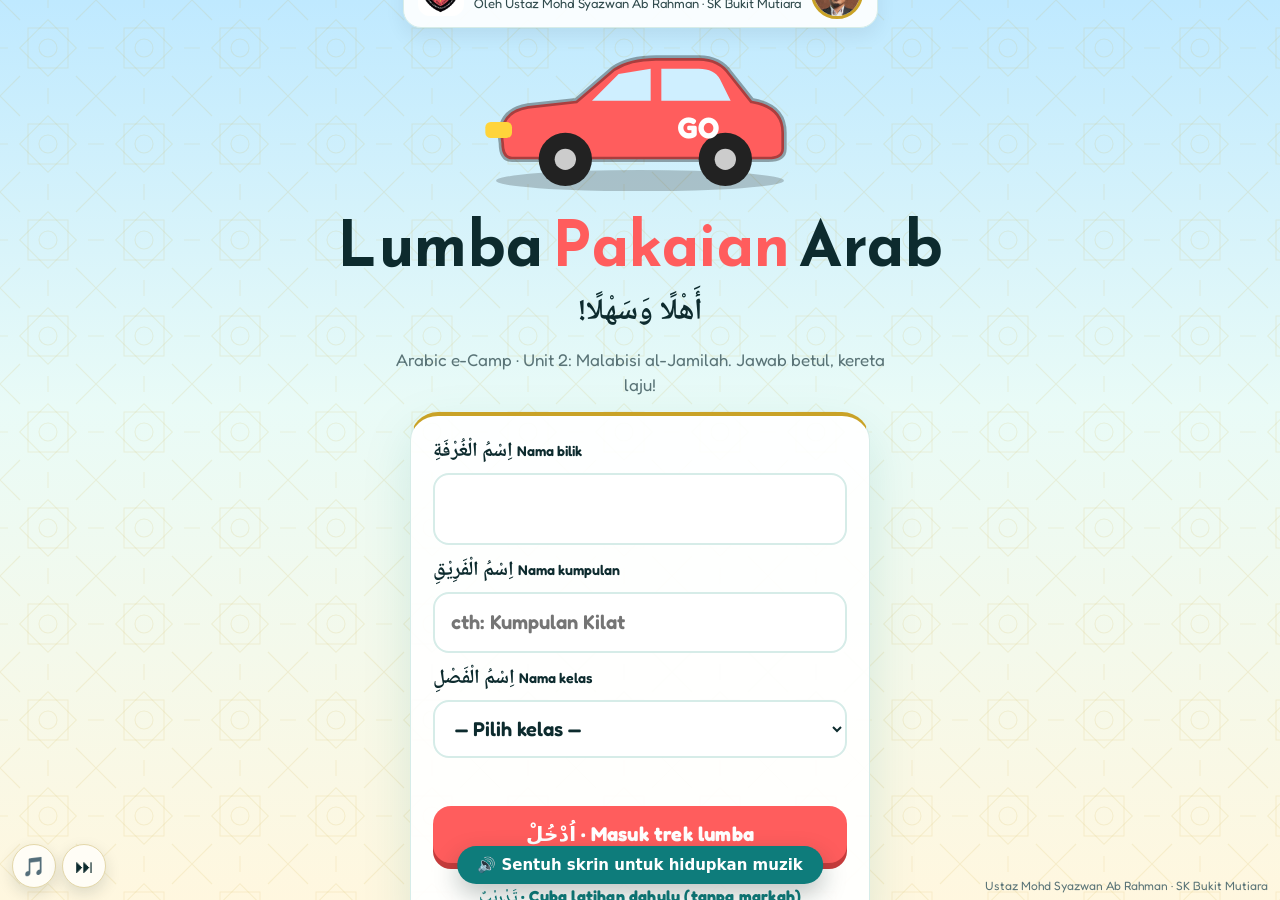
<file: lumba.html>
<!DOCTYPE html>
<html lang="ms">
<head>
<meta charset="utf-8">
<meta name="viewport" content="width=device-width,initial-scale=1,viewport-fit=cover">
<title>Lumba Pakaian Arab</title>
<link href="https://fonts.googleapis.com/css2?family=Fredoka:wght@500;600;700&family=Noto+Naskh+Arabic:wght@600;700&display=swap" rel="stylesheet">
<style>
:root{--ink:#0d2b2e;--teal:#0e7c7b;--sun:#ffc531;--coral:#ff5d5d;--ok:#1fb86a;--line:#d6ece8;--mut:#5a7477;--road:#3b4550}
*{box-sizing:border-box;min-width:0;-webkit-tap-highlight-color:transparent}
html,body{margin:0;height:100%;overflow:hidden}
body{background:linear-gradient(180deg,#bfe9ff 0%,#e9fbf7 45%,#fff7df 100%);color:var(--ink);font:17px/1.45 Fredoka,system-ui,sans-serif;user-select:none;-webkit-user-select:none}
button{font:inherit;cursor:pointer;border:0;color:inherit}
.ar{font-family:"Noto Naskh Arabic","Geeza Pro",serif;direction:rtl;font-weight:700}
.scr{position:fixed;inset:0;display:none;padding:env(safe-area-inset-top) env(safe-area-inset-right) env(safe-area-inset-bottom) env(safe-area-inset-left)}
.scr.on{display:flex;flex-direction:column;animation:fade .4s ease}
@keyframes fade{from{opacity:0;transform:scale(.98)}}
.center{flex:1;display:flex;flex-direction:column;align-items:center;justify-content:center;text-align:center;padding:20px;gap:14px;overflow:auto}
.logo{font-size:clamp(36px,6vw,62px);font-weight:700;line-height:1.05;margin:0}
.logo span{color:var(--coral)}
.sub{color:var(--mut);margin:0;max-width:520px}
.card{background:#ffffffeb;border:1px solid var(--line);border-radius:28px;padding:22px;box-shadow:0 18px 50px #0e7c7b22;width:min(460px,100%);display:grid;gap:12px}
label{font-weight:600;text-align:left;display:grid;gap:6px}
select{font:inherit;font-size:20px;padding:14px 16px;border-radius:16px;border:2px solid #d6ece8;background:#fff;width:100%;color:#0d2b2e}
input{font:inherit;font-size:20px;padding:14px 16px;border-radius:16px;border:2px solid var(--line);background:#fff;width:100%}
input:focus{outline:3px solid var(--sun);border-color:var(--sun)}
#inBilik{text-transform:uppercase;letter-spacing:3px;text-align:center;font-weight:700;font-size:28px}
.btn{background:var(--coral);color:#fff;border-radius:18px;padding:14px 26px;min-height:56px;font-weight:700;font-size:20px;box-shadow:0 6px 0 #c63c3c}
.btn:active{transform:translateY(4px);box-shadow:0 2px 0 #c63c3c}
.btn.link{background:none;box-shadow:none;color:var(--teal);font-size:16px;min-height:44px;padding:6px}
.err{color:var(--coral);font-weight:600;min-height:24px}
.chip{display:inline-flex;gap:8px;align-items:center;background:#fff;border:1px solid var(--line);border-radius:999px;padding:6px 14px;font-weight:600}
.pulse{width:14px;height:14px;border-radius:50%;background:var(--ok);animation:pl 1.2s infinite}
@keyframes pl{50%{transform:scale(1.6);opacity:.4}}
.carbig{width:min(320px,70vw);animation:idle .35s ease-in-out infinite alternate}
@keyframes idle{to{transform:translateY(-3px)}}
/* jalan raya mini */
.track{position:relative;height:84px;margin:10px 12px 0;border-radius:20px;background:var(--road);overflow:hidden;box-shadow:inset 0 -6px 0 #2b333b}
.track::before{content:"";position:absolute;left:0;right:0;top:50%;height:6px;margin-top:-3px;background:repeating-linear-gradient(90deg,#ffffffcc 0 40px,transparent 40px 80px);animation:road 1s linear infinite;animation-play-state:var(--run,paused)}
@keyframes road{to{background-position:-80px 0}}
.track .fin{position:absolute;right:0;top:0;bottom:0;width:22px;background:repeating-conic-gradient(#fff 0 25%,#111 0 50%) 0 0/11px 11px}
.track .me{position:absolute;top:50%;left:0;width:90px;transform:translate(0,-50%);transition:left .6s cubic-bezier(.3,1.2,.6,1)}
.track .smoke{position:absolute;font-size:30px;top:4px;opacity:0}
.track .smoke.on{animation:smoke .9s ease-out infinite}
@keyframes smoke{0%{opacity:.9;transform:translate(0,10px) scale(.6)}100%{opacity:0;transform:translate(-30px,-20px) scale(1.4)}}
.hud{display:flex;gap:8px;align-items:center;padding:10px 12px 0;flex-wrap:wrap}
.hud .chip b{color:var(--coral)}
.iconbtn{background:#fff;border:1px solid var(--line);border-radius:14px;min-width:46px;min-height:44px;font-size:20px;margin-left:auto}
.qwrap{flex:1;display:flex;flex-direction:column;align-items:center;justify-content:center;padding:12px;gap:12px;min-height:0;position:relative}
.qcard{background:#fff;border-radius:28px;padding:14px 22px;box-shadow:0 14px 40px #0002;text-align:center;width:min(760px,100%);animation:drop .4s cubic-bezier(.3,1.5,.6,1)}
@keyframes drop{from{transform:translateY(-24px);opacity:0}}
.qcard .lbl{font-size:15px;font-weight:600;color:var(--mut)}
.qcard .ar{font-size:clamp(34px,5.5vw,58px);line-height:1.4}
.qcard .pic{width:clamp(110px,18vh,170px);height:clamp(110px,18vh,170px);margin:4px auto}
.say{background:#e6f6f3;color:var(--teal);border-radius:999px;padding:4px 14px;min-height:38px;font-weight:600;font-size:15px}
.opts{display:grid;grid-template-columns:repeat(2,minmax(0,1fr));gap:12px;width:min(760px,100%)}
.op{background:#fff;border:4px solid #fff;border-radius:22px;min-height:clamp(80px,14vh,130px);box-shadow:0 8px 22px #0002;display:flex;align-items:center;justify-content:center;gap:10px;padding:8px;transition:transform .12s}
.op:active{transform:scale(.97)}
.op .ar{font-size:clamp(26px,3.6vw,40px)}
.op svg{width:clamp(70px,11vh,104px);height:clamp(70px,11vh,104px)}
.op.good{border-color:var(--ok);background:#e8faf0;animation:pop .35s}
.op.bad{border-color:var(--coral);background:#fff0f0;animation:shake .35s}
.op.dim{opacity:.35}
@keyframes pop{50%{transform:scale(1.06)}}
@keyframes shake{25%,75%{transform:translateX(-8px)}50%{transform:translateX(8px)}}
.hot{position:absolute;inset:0;display:grid;place-items:center;background:#ff5d5d22;z-index:5;pointer-events:none}
.hot div{background:#fff;border-radius:26px;padding:16px 28px;text-align:center;box-shadow:0 16px 40px #0003;font-weight:700;font-size:24px;color:var(--coral)}
.hot b{display:block;font-size:56px}
.boost{position:absolute;inset:0;pointer-events:none;background:repeating-linear-gradient(90deg,transparent 0 60px,#ffffff66 60px 64px);animation:zoomz .5s linear forwards;z-index:4}
@keyframes zoomz{from{opacity:1;transform:translateX(0)}to{opacity:0;transform:translateX(-200px)}}
.qa{font-size:24px;color:#0d2b2e}
.okpop{position:absolute;left:50%;top:30%;transform:translate(-50%,-50%);background:#fff;border-radius:24px;padding:8px 26px;text-align:center;box-shadow:0 12px 30px #0003;z-index:6;color:#1fb86a;animation:nit .65s ease-out forwards;pointer-events:none}
.okpop .ar{display:block;font-size:44px;line-height:1.3}.okpop small{color:#5a7477;font-weight:600}
.nitro{position:absolute;left:50%;top:38%;transform:translate(-50%,-50%);font-size:clamp(44px,9vw,90px);font-weight:700;color:#ff5d5d;text-shadow:0 4px 0 #ffc531,0 10px 30px #0005;z-index:6;animation:nit .9s ease-out forwards;pointer-events:none;white-space:nowrap}
@keyframes nit{0%{transform:translate(-50%,-50%) scale(.3) rotate(-8deg);opacity:0}30%{transform:translate(-50%,-50%) scale(1.15) rotate(-4deg);opacity:1}100%{transform:translate(-50%,-90%) scale(1);opacity:0}}
.count{position:fixed;inset:0;display:grid;place-items:center;z-index:9;background:#0d2b2ecc}
.lights{display:flex;gap:18px;background:#111;padding:20px 26px;border-radius:30px}
.lights i{width:clamp(60px,12vw,110px);height:clamp(60px,12vw,110px);border-radius:50%;background:#333;display:block}
.lights i.r{background:#ff3b3b;box-shadow:0 0 40px #ff3b3b}.lights i.g{background:#2dff7a;box-shadow:0 0 40px #2dff7a}
.big{font-size:clamp(44px,8vw,80px);font-weight:700;color:var(--coral);line-height:1}
.rank{width:min(460px,100%);display:grid;gap:6px}
.rank div{display:flex;justify-content:space-between;background:#fff;border-radius:14px;padding:8px 14px;border:2px solid var(--line);font-weight:600}
.rank div.me{border-color:var(--sun);background:#fff8e1}
.cred{display:flex;align-items:center;gap:10px;text-align:left}.cred img{width:46px;height:46px;object-fit:contain;background:#fff;border-radius:12px;padding:3px}.cred b{display:block;font-size:15px;line-height:1.2}.cred span{font-size:13px;opacity:.85}
.credj{background:#ffffffe6;border:1px solid #d6ece8;border-radius:18px;padding:8px 14px;color:#0d2b2e;box-shadow:0 8px 20px #0001}
.cred .uimg{width:52px;height:52px;border-radius:50%;object-fit:cover;border:3px solid #c9a227;padding:0;background:none}
.qcard .say .ar{font-size:16px;line-height:1}.qcard .lbl .qa{font-size:clamp(20px,2.6vw,26px);line-height:1.4}
.backb{font:inherit;font-weight:700;font-size:15px;background:#fff;border:1px solid #d6e2e0;border-radius:12px;padding:9px 16px;cursor:pointer;color:#0b2427;box-shadow:0 4px 12px #0b24270d;margin-bottom:12px;display:inline-flex;align-items:center;gap:6px}
.backb:hover{border-color:#0b6e6d;color:#0b6e6d}
.phot{width:100%;height:100%;object-fit:cover;border-radius:18px;display:block;background:#fff}
.op .phot{width:clamp(80px,13vh,120px);height:clamp(80px,13vh,120px);border-radius:16px}
#fx{position:fixed;inset:0;pointer-events:none;z-index:20;width:100%;height:100%}
.brandz{position:fixed;right:12px;bottom:calc(6px + env(safe-area-inset-bottom));font-size:12px;color:var(--mut);z-index:1}
@media(prefers-reduced-motion:reduce){*{animation:none!important}}
</style>
<script src="ae-media.js"></script>
<link rel="stylesheet" href="ae-theme.css">
</head>
<body data-mus="sJoin:tunggu,sWait:tunggu,sPlay:live,sEnd:menang" data-musvol=".35">
<canvas id="fx"></canvas>

<section class="scr on" id="sJoin"><div class="center">
  <div class="cred credj"><img src="lencana.png" alt="Lencana SK Bukit Mutiara" onerror="this.style.display='none'"><div><b class="ar" style="font-size:16px">إِعْدَادُ: الْأُسْتَاذ مُحَمَّد شَزْوَان عَبْدُ الرَّحْمٰن</b><span>Oleh Ustaz Mohd Syazwan Ab Rahman · SK Bukit Mutiara</span></div><img src="ustaz.jpg" alt="Ustaz Mohd Syazwan Ab Rahman" class="uimg" onerror="this.style.display='none'"></div>
  <div id="heroCar" class="carbig"></div>
  <p class="logo">Lumba <span>Pakaian</span> Arab</p>
  <p class="ar" style="font-size:30px;margin:0">أَهْلًا وَسَهْلًا!</p>
  <p class="sub">Arabic e-Camp · Unit 2: Malabisi al-Jamilah. Jawab betul, kereta laju!</p>
  <form class="card" id="fJoin">
    <label><span><span class="ar" style="font-size:20px">اِسْمُ الْغُرْفَةِ</span> <small>Nama bilik</small></span><input id="inBilik" maxlength="12" autocomplete="off" required></label>
    <label><span><span class="ar" style="font-size:20px">اِسْمُ الْفَرِيْقِ</span> <small>Nama kumpulan</small></span><input id="inNama" maxlength="20" autocomplete="off" placeholder="cth: Kumpulan Kilat" required></label>
    <label><span><span class="ar" style="font-size:20px">اِسْمُ الْفَصْلِ</span> <small>Nama kelas</small></span><select id="inKelas" required><option value="">— Pilih kelas —</option><optgroup label="Tahun 3"><option>3 Cambridge</option><option>3 Harvard</option><option>3 Oxford</option><option>3 Malaya</option><option>3 Stanford</option></optgroup><optgroup label="Tahun 1"><option>1 Cambridge</option><option>1 Harvard</option><option>1 Oxford</option><option>1 Malaya</option><option>1 Stanford</option></optgroup><optgroup label="Tahun 2"><option>2 Cambridge</option><option>2 Harvard</option><option>2 Oxford</option><option>2 Malaya</option><option>2 Stanford</option></optgroup><optgroup label="Tahun 4"><option>4 Cambridge</option><option>4 Harvard</option><option>4 Oxford</option><option>4 Malaya</option><option>4 Stanford</option></optgroup><optgroup label="Tahun 5"><option>5 Cambridge</option><option>5 Harvard</option><option>5 Oxford</option><option>5 Malaya</option><option>5 Stanford</option></optgroup><optgroup label="Tahun 6"><option>6 Cambridge</option><option>6 Harvard</option><option>6 Oxford</option><option>6 Malaya</option><option>6 Stanford</option></optgroup></select></label>
    <div class="err" id="joinErr"></div>
    <button class="btn" id="btnJoin" type="submit">اُدْخُلْ · Masuk trek lumba</button>
    <button class="btn link" type="button" id="btnDemo"><span class="ar">تَدْرِيْبٌ</span> · Cuba latihan dahulu (tanpa markah)</button>
  </form>
</div></section>

<section class="scr" id="sWait"><div class="center">
  <button class="backb" data-back="sJoin" data-stoppoll="1">← Kembali</button>
  <span class="chip"><span class="pulse"></span> <span id="wName"></span> di garisan mula · bilik <b id="wBilik"></b></span>
  <div id="waitCar" class="carbig"></div>
  <h2 class="ar" style="margin:0;font-size:clamp(30px,4.5vw,44px)">اِنْتَظِرْ مِنْ فَضْلِكَ…</h2><p class="sub" style="margin-top:-8px">Tunggu cikgu tekan MULA</p>
  <p class="sub">Tekan jawapan yang betul secepat mungkin. Salah jawab = enjin panas 2 saat!</p>
</div></section>

<section class="scr" id="sPlay">
  <div class="hud">
    <span class="chip"><span class="ar">الْمَرْتَبَةُ</span> <small>Kedudukan</small> <b id="hRank">–</b></span>
    <span class="chip"><span class="ar">صَحِيْحٌ</span> <small>Betul</small> <b id="hS">0</b>/<span id="hN">15</span></span>
    <span class="chip" id="hStreak" hidden>🔥 <b id="hSt">0</b></span>
    <button class="iconbtn" id="bMus" aria-label="Muzik">🎵</button>
  </div>
  <div class="track" id="track"><div class="fin"></div><span class="smoke" id="smoke">💨</span><div class="me" id="meCar"></div></div>
  <div class="qwrap" id="qwrap"></div>
</section>

<section class="scr" id="sEnd"><div class="center">
  <button class="backb" data-back="sJoin" data-reload="1">← Kembali ke skrin masuk</button>
  <div style="font-size:100px" id="eIcon">🏁</div>
  <h2 style="margin:0;font-size:clamp(28px,5vw,44px)" id="eTitle">Penamat!</h2>
  <div class="big" id="eScore"></div>
  <p class="sub" id="eSub"></p>
  <div class="rank" id="eRank"></div>
  <p class="sub" id="eNote">Lihat trek lumba di skrin hadapan!</p>
</div></section>
<div class="brandz">Ustaz Mohd Syazwan Ab Rahman · SK Bukit Mutiara</div>

<script>
{
const $=s=>document.querySelector(s);
const esc=s=>String(s).replace(/[&<>"']/g,c=>({'&':'&amp;','<':'&lt;','>':'&gt;','"':'&quot;',"'":'&#39;'}[c]));
const show=id=>document.querySelectorAll('.scr').forEach(s=>s.classList.toggle('on',s.id===id));

/* ===== KATA KUNCI (Unit 2: Malabisi al-Jamilah) ===== */
const W=[
 {id:'qamis',ar:'قَمِيْصٌ',rm:'qamis',ms:'baju kemeja',f:0},
 {id:'fustan',ar:'فُسْتَانٌ',rm:'fustan',ms:'gaun',f:0},
 {id:'bantalun',ar:'بَنْطَلُوْنٌ',rm:'bantalun',ms:'seluar',f:0},
 {id:'hizam',ar:'حِزَامٌ',rm:'hizam',ms:'tali pinggang',f:0},
 {id:'hiza',ar:'حِذَاءٌ',rm:"hiza'",ms:'kasut',f:0},
 {id:'jaurab',ar:'جَوْرَبٌ',rm:'jaurab',ms:'stoking',f:0},
 {id:'mindil',ar:'مِنْدِيْلٌ',rm:'mindil',ms:'sapu tangan',f:0},
 {id:'khimar',ar:'خِمَارٌ',rm:'khimar',ms:'tudung',f:0},
 {id:'mihfazah',ar:'مِحْفَظَةٌ',rm:'mihfazah',ms:'dompet',f:1},
 {id:'nazzarah',ar:'نَظَّارَةٌ',rm:'nazzarah',ms:'cermin mata',f:1},
 {id:'rabtah',ar:'رَبْطَةُ الْعُنُقِ',rm:"rabtatul 'unuq",ms:'tali leher',f:1}
];
const HADHA='هٰذَا',HADHIHI='هٰذِهِ';
const S=(w)=>`<img class="phot" src="img/${w}.jpg" alt="${w}" draggable="false">`;
const ICON={
 qamis:'<path d="M30 14 L44 10 Q50 18 56 10 L70 14 L92 30 L82 46 L72 40 L72 90 L28 90 L28 40 L18 46 L8 30 Z" fill="#4dabf7" stroke="#1864ab" stroke-width="3" stroke-linejoin="round"/><path d="M44 10 L50 24 L56 10" fill="#fff" stroke="#1864ab" stroke-width="3"/><circle cx="50" cy="40" r="3" fill="#1864ab"/><circle cx="50" cy="55" r="3" fill="#1864ab"/><circle cx="50" cy="70" r="3" fill="#1864ab"/>',
 fustan:'<path d="M38 8 L62 8 L60 30 L66 34 L88 92 L12 92 L34 34 L40 30 Z" fill="#f783ac" stroke="#c2255c" stroke-width="3" stroke-linejoin="round"/><path d="M34 34 Q50 42 66 34" fill="none" stroke="#c2255c" stroke-width="3"/><circle cx="40" cy="60" r="3" fill="#fff"/><circle cx="58" cy="70" r="3" fill="#fff"/><circle cx="46" cy="80" r="3" fill="#fff"/><circle cx="66" cy="84" r="3" fill="#fff"/>',
 bantalun:'<path d="M26 8 L74 8 L82 94 L58 94 L50 34 L42 94 L18 94 Z" fill="#495057" stroke="#212529" stroke-width="3" stroke-linejoin="round"/><rect x="26" y="8" width="48" height="10" fill="#343a40"/><path d="M50 18 L50 34" stroke="#212529" stroke-width="3"/>',
 hizam:'<rect x="4" y="40" width="92" height="20" rx="5" fill="#a0522d" stroke="#5c2e0e" stroke-width="3"/><rect x="36" y="34" width="28" height="32" rx="4" fill="none" stroke="#fcc419" stroke-width="6"/><line x1="50" y1="40" x2="50" y2="60" stroke="#fcc419" stroke-width="4"/><circle cx="76" cy="50" r="3" fill="#5c2e0e"/><circle cx="86" cy="50" r="3" fill="#5c2e0e"/>',
 hiza:'<path d="M10 70 L14 40 Q30 36 40 46 Q56 56 80 58 Q94 60 94 72 L94 80 L10 80 Z" fill="#e8590c" stroke="#862e05" stroke-width="3" stroke-linejoin="round"/><rect x="10" y="78" width="84" height="8" rx="3" fill="#343a40"/><path d="M34 46 L44 40 M40 50 L50 44 M46 54 L56 48" stroke="#fff" stroke-width="3" stroke-linecap="round"/>',
 jaurab:'<path d="M36 6 L64 6 L64 58 Q64 64 70 68 L84 76 Q94 84 86 92 Q80 98 70 94 L40 80 Q32 76 34 66 L36 58 Z" fill="#fff" stroke="#495057" stroke-width="3" stroke-linejoin="round"/><rect x="36" y="6" width="28" height="12" fill="#ff6b6b"/><rect x="36" y="26" width="28" height="6" fill="#ff6b6b"/><rect x="36" y="38" width="28" height="6" fill="#ff6b6b"/>',
 mindil:'<rect x="14" y="14" width="72" height="72" rx="4" fill="#fff3bf" stroke="#e67700" stroke-width="3"/><rect x="22" y="22" width="56" height="56" fill="none" stroke="#e67700" stroke-width="2" stroke-dasharray="5 4"/><path d="M14 14 L46 46" stroke="#e67700" stroke-width="2"/><circle cx="62" cy="62" r="8" fill="#ff8787"/>',
 khimar:'<path d="M50 6 Q16 8 16 48 Q14 76 6 94 L94 94 Q86 76 84 48 Q84 8 50 6 Z" fill="#9775fa" stroke="#5f3dc4" stroke-width="3"/><ellipse cx="50" cy="46" rx="20" ry="25" fill="#ffd8a8" stroke="#5f3dc4" stroke-width="2"/><circle cx="43" cy="44" r="2.5" fill="#333"/><circle cx="57" cy="44" r="2.5" fill="#333"/><path d="M44 56 Q50 61 56 56" stroke="#333" stroke-width="2" fill="none"/>',
 mihfazah:'<path d="M34 34 Q34 12 50 12 Q66 12 66 34" fill="none" stroke="#5c2e0e" stroke-width="6"/><rect x="12" y="32" width="76" height="58" rx="10" fill="#c0703a" stroke="#5c2e0e" stroke-width="3"/><rect x="12" y="32" width="76" height="22" rx="10" fill="#a0522d"/><rect x="44" y="48" width="12" height="12" rx="2" fill="#fcc419" stroke="#5c2e0e" stroke-width="2"/>',
 nazzarah:'<circle cx="28" cy="54" r="18" fill="#d0ebff" stroke="#212529" stroke-width="5"/><circle cx="72" cy="54" r="18" fill="#d0ebff" stroke="#212529" stroke-width="5"/><path d="M46 52 Q50 46 54 52" fill="none" stroke="#212529" stroke-width="5"/><path d="M10 50 L4 40 M90 50 L96 40" stroke="#212529" stroke-width="5" stroke-linecap="round"/><path d="M20 46 L26 42" stroke="#fff" stroke-width="3" stroke-linecap="round"/>',
 rabtah:'<path d="M38 6 L62 6 L56 20 L44 20 Z" fill="#c92a2a" stroke="#7d1515" stroke-width="3" stroke-linejoin="round"/><path d="M44 20 L56 20 L66 76 L50 94 L34 76 Z" fill="#fa5252" stroke="#7d1515" stroke-width="3" stroke-linejoin="round"/><path d="M42 36 L60 30 M40 50 L62 44 M38 64 L64 58" stroke="#ffc9c9" stroke-width="4"/>'
};
function rng(seed){let a=seed>>>0||1;return()=>{a=a+0x6D2B79F5|0;let t=Math.imul(a^a>>>15,1|a);t=t+Math.imul(t^t>>>7,61|t)^t;return((t^t>>>14)>>>0)/4294967296}}
/* soalan tanpa had; diulang ikut benih yang sama untuk semua kumpulan */
function makeGen(seed){
  const R=rng(seed),sh=a=>{a=a.slice();for(let i=a.length-1;i>0;i--){const j=Math.floor(R()*(i+1));[a[i],a[j]]=[a[j],a[i]]}return a};
  let bag=[],last=null,n=0;
  return ()=>{
    if(!bag.length){bag=sh(W);if(bag[0]===last)bag.push(bag.shift())}
    const a=bag.shift();last=a;const k=n++%3;
    const others=sh(W.filter(w=>w!==a)).slice(0,3);
    if(k===2)return {type:'pola',ans:a,opts:sh([HADHA,HADHIHI])};
    return {type:k===0?'gambar':'dengar',ans:a,opts:sh([a,...others])};
  };
}
window.__makeGen=makeGen;

/* ===== BUNYI ===== */
let ac=null,master,musG,musOn=true,musT=null,step=0,nextT=0,noiseBuf=null,eng=null;
function audio(){if(!ac){try{ac=new (window.AudioContext||window.webkitAudioContext)();master=ac.createGain();master.connect(ac.destination);musG=ac.createGain();musG.gain.value=.45;musG.connect(master);noiseBuf=ac.createBuffer(1,ac.sampleRate*.5,ac.sampleRate);const d=noiseBuf.getChannelData(0);for(let i=0;i<d.length;i++)d[i]=Math.random()*2-1}catch(e){ac=null}}if(ac&&ac.state==='suspended')ac.resume().catch(()=>{});return ac}
function tone(f,d,type='sine',v=.2,at=0,dest,slide){if(!audio())return;const t=ac.currentTime+Math.max(0,at),o=ac.createOscillator(),g=ac.createGain();o.type=type;o.frequency.setValueAtTime(f,t);if(slide)o.frequency.exponentialRampToValueAtTime(slide,t+d);g.gain.setValueAtTime(0,t);g.gain.linearRampToValueAtTime(v,t+.01);g.gain.exponentialRampToValueAtTime(.0008,t+d);o.connect(g);g.connect(dest||master);o.start(t);o.stop(t+d+.05)}
function noise(d,v,freq,at=0,dest,type='bandpass'){if(!audio())return;const t=ac.currentTime+Math.max(0,at),s=ac.createBufferSource(),f=ac.createBiquadFilter(),g=ac.createGain();s.buffer=noiseBuf;f.type=type;f.frequency.value=freq;g.gain.setValueAtTime(v,t);g.gain.exponentialRampToValueAtTime(.0008,t+d);s.connect(f);f.connect(g);g.connect(dest||master);s.start(t);s.stop(t+d+.02)}
const SFX={
 tap(){tone(660,.07,'triangle',.12)},
 vroom(){tone(90,.6,'sawtooth',.18,0,null,420);tone(180,.5,'square',.06,.05,null,700);noise(.4,.25,900,0,null,'lowpass')},
 screech(){tone(1800,.5,'sawtooth',.06,0,null,900);noise(.6,.35,3000);tone(120,.6,'square',.1,0,null,60)},
 light(hi){tone(hi?880:440,hi?.6:.25,'square',.15)},
 win(){[[523,0],[659,.15],[784,.3],[1047,.45],[784,.62],[1047,.75]].forEach(([f,t])=>{tone(f,.35,'triangle',.22,t);tone(f/2,.35,'sine',.1,t)});tone(1319,.9,'triangle',.2,.9)},
 nitro(){tone(200,.5,'sawtooth',.12,0,null,1600);noise(.5,.3,2500,0,null,'highpass');tone(1200,.3,'triangle',.1,.25,null,2400)},
 cheer(){noise(2.2,.3,1400);noise(2.2,.18,3200,.1);[0,.25,.5].forEach(t=>tone(1046,.15,'triangle',.1,t+.2))},
 horn(){tone(392,.25,'square',.12);tone(494,.25,'square',.1);tone(392,.35,'square',.12,.3);tone(494,.35,'square',.1,.3)}
};
/* bunyi sebenar (Pixabay) di atas bunyi sintesis */
(function(){const M={ok:['betul',.8],no:['salah',.55],win:['tahniah',.8],cheer:['sorak',.7],vroom:['lumba',.55],nitro:['whoosh',.8],streak:['bintang',.6],pop:['whoosh',.4],screech:['whoosh',.5],horn:['enjin',.0]};
 for(const k in M){if(typeof SFX[k]!=='function')continue;const f=SFX[k];SFX[k]=function(){try{if(window.AE&&M[k][1]>0)AE.sfx(M[k][0],M[k][1])}catch(e){}return f.apply(this,arguments)}}})();

/* muzik lumba: rentak laju */
const HIJ=[62,63,66,67,69,70,72,74];
const MEL=[0,1,2,3,4,3,2,1,4,5,4,3,2,3,1,0, 4,4,5,6,7,6,5,4,3,4,2,3,1,2,0,0];
const DRUM='D.tkD.t.D.tkDttk';
const midi=m=>440*Math.pow(2,(m-69)/12);
function musicTick(){if(!ac)return;while(nextT<ac.currentTime+.3){const t=nextT-ac.currentTime,s=step%16,dr=DRUM[s],m=MEL[step%32];
  tone(midi(HIJ[m]+12),.13,'triangle',.05,t,musG);if(step%2===0)tone(midi(HIJ[m]),.2,'sawtooth',.02,t,musG);
  if(s%8===0)tone(midi(38),.3,'sine',.15,t,musG);
  if(dr==='D')tone(110,.2,'sine',.24,t,musG,50);if(dr==='t')noise(.06,.2,3200,t,musG);if(dr==='k')noise(.04,.1,5000,t,musG);
  nextT+=.12;step++}}
/* ===== MUZIK LUMBA (maqam Hijaz + darbuka Maqsum) ===== */
const RM=(()=>{let bus=null,comp=null,t=null,step=0,nt=0,spd=1,nb=null,on=false;
 const m2f=m=>440*Math.pow(2,(m-69)/12);
 function init(){const a=audio();if(!a)return null;if(!bus){comp=a.createDynamicsCompressor();comp.threshold.value=-18;comp.ratio.value=4;bus=a.createGain();bus.gain.value=.55;bus.connect(comp);comp.connect(a.destination);
   nb=a.createBuffer(1,a.sampleRate,a.sampleRate);const d=nb.getChannelData(0);for(let i=0;i<d.length;i++)d[i]=Math.random()*2-1}return a}
 function osc(a,f,d,type,v,at,cut,slide){const t0=a.currentTime+Math.max(0,at),o=a.createOscillator(),g=a.createGain();o.type=type;o.frequency.setValueAtTime(f,t0);if(slide)o.frequency.exponentialRampToValueAtTime(slide,t0+d);g.gain.setValueAtTime(0,t0);g.gain.linearRampToValueAtTime(v,t0+.005);g.gain.exponentialRampToValueAtTime(.0008,t0+d);
   if(cut){const fl=a.createBiquadFilter();fl.type='lowpass';fl.frequency.setValueAtTime(cut,t0);fl.frequency.exponentialRampToValueAtTime(Math.max(120,cut/4),t0+d);o.connect(fl);fl.connect(g)}else o.connect(g);g.connect(bus);o.start(t0);o.stop(t0+d+.03)}
 function nz(a,d,v,f,type,at,sweep){const t0=a.currentTime+Math.max(0,at),s=a.createBufferSource(),fl=a.createBiquadFilter(),g=a.createGain();s.buffer=nb;fl.type=type;fl.frequency.setValueAtTime(f,t0);if(sweep)fl.frequency.exponentialRampToValueAtTime(sweep,t0+d);g.gain.setValueAtTime(sweep?.0008:v,t0);if(sweep)g.gain.exponentialRampToValueAtTime(v,t0+d*.95);else g.gain.exponentialRampToValueAtTime(.0008,t0+d);s.connect(fl);fl.connect(g);g.connect(bus);s.start(t0);s.stop(t0+d+.03)}
 const BASS=[38,0,38,50, 0,38,39,0, 42,0,43,0, 45,43,42,39];
 const HIJ=[62,63,66,67,69,70,72,74,75];
 const LEAD=[4,-1,4,5,6,5,4,3, 4,-1,2,3,4,3,2,1, 0,-1,1,2,3,2,1,0, 2,-1,3,4,5,6,7,8, 8,7,6,5,4,-1,4,3, 2,3,4,3,2,1,0,-1, 4,4,5,4,3,4,2,3, 1,2,0,-1,0,-1,-1,-1];
 const DR='D.T..TD.D.T..TTk';
 function tick(){const a=ac;if(!a||!on)return;const st=.117/spd;
  while(nt<a.currentTime+.25){const at=nt-a.currentTime,s=step%16,bar=Math.floor(step/16);
   const b=BASS[s];if(b)osc(a,m2f(b),st*1.6,'sawtooth',.16,at,900);
   const dr=DR[s];if(dr==='D'){osc(a,95,.28,'sine',.5,at,0,48);nz(a,.08,.12,300,'lowpass',at)}else if(dr==='T')nz(a,.07,.28,3200,'bandpass',at);else if(dr==='k')nz(a,.04,.18,5200,'highpass',at);
   if(s%2===0)nz(a,.03,.06,9000,'highpass',at);
   if(s%2===0){const li=LEAD[(step/2|0)%LEAD.length];if(li>=0&&bar%8>=2){osc(a,m2f(HIJ[li]),st*1.9,'triangle',.07,at);osc(a,m2f(HIJ[li])*1.006,st*1.9,'square',.025,at,2400)}}
   if(s===0){[50,54,57].forEach(n=>osc(a,m2f(n+12),st*3,'sawtooth',.035,at,1800))}
   if(s===0&&bar%4===3)nz(a,st*16,.12,400,'bandpass',at,6000);
   nt+=st;step++}}
 return{start(){if(on)return;const a=init();if(!a)return;on=true;nt=a.currentTime+.06;step=0;t=setInterval(tick,60)},
   stop(){on=false;clearInterval(t)},setSpeed(x){spd=Math.max(1,Math.min(1.35,x))},get on(){return on}};})();

function music(on){if(window.AE&&!AE.failed){if(typeof RM!=="undefined"&&RM.stop)RM.stop();return}if(on&&musOn)RM.start();else RM.stop()}
let arVoice=null;function lv(){try{arVoice=speechSynthesis.getVoices().find(v=>/^ar/i.test(v.lang))||null}catch(e){}}
try{speechSynthesis.onvoiceschanged=lv;lv()}catch(e){}
const PRAISE=['أحسنت','ممتاز','صحيح','جيد جدا'];
function speakQ(t,rate){try{speechSynthesis.cancel();const u=new SpeechSynthesisUtterance(t);u.lang='ar-SA';if(arVoice)u.voice=arVoice;u.rate=rate||1;speechSynthesis.speak(u)}catch(e){}}
function speak(t){try{speechSynthesis.cancel();const u=new SpeechSynthesisUtterance(t.replace(/[ً-ْٰ]/g,''));u.lang='ar-SA';if(arVoice)u.voice=arVoice;u.rate=.8;speechSynthesis.speak(u)}catch(e){}}

/* ===== KONFETI ===== */
const fx=$('#fx'),fc=fx.getContext('2d');let parts=[],raf=0;
function burst(n=70){fx.width=innerWidth;fx.height=innerHeight;const c=['#ff5d5d','#ffc531','#0e7c7b','#3d7bfd','#9b51e0'];for(let i=0;i<n;i++)parts.push({x:innerWidth/2,y:innerHeight*.5,vx:(Math.random()-.5)*15,vy:-Math.random()*13-3,s:Math.random()*8+5,c:c[i%5],r:Math.random()*6,l:80+Math.random()*40});if(!raf)raf=requestAnimationFrame(dfx)}
function dfx(){fc.clearRect(0,0,fx.width,fx.height);parts=parts.filter(p=>p.l-->0);parts.forEach(p=>{p.vy+=.35;p.x+=p.vx;p.y+=p.vy;p.r+=.12;fc.save();fc.translate(p.x,p.y);fc.rotate(p.r);fc.fillStyle=p.c;fc.fillRect(-p.s/2,-p.s/4,p.s,p.s/2);fc.restore()});raf=parts.length?requestAnimationFrame(dfx):0}

/* ===== KERETA ===== */
function carSVG(col){return `<svg viewBox="0 0 120 56"><ellipse cx="60" cy="52" rx="54" ry="4" fill="#0003"/><path d="M8 38 Q6 26 18 24 L36 22 L50 10 Q56 6 66 6 L82 6 Q90 6 94 12 L102 22 Q114 24 114 34 L114 40 Q114 44 108 44 L12 44 Q8 44 8 38 Z" fill="${col}" stroke="#0005" stroke-width="2"/><path d="M52 12 L64 10 L64 22 L42 22 Z M68 10 L82 10 Q88 10 90 14 L94 22 L68 22 Z" fill="#cfefff"/><rect x="2" y="30" width="10" height="6" rx="2" fill="#ffd43b"/><circle cx="32" cy="44" r="10" fill="#222"/><circle cx="32" cy="44" r="4" fill="#ccc"/><circle cx="92" cy="44" r="10" fill="#222"/><circle cx="92" cy="44" r="4" fill="#ccc"/><text x="74" y="36" font-size="11" font-weight="700" fill="#fff" font-family="Fredoka,sans-serif">GO</text></svg>`}
$('#heroCar').innerHTML=carSVG('#ff5d5d');$('#waitCar').innerHTML=carSVG('#ff5d5d');$('#meCar').innerHTML=carSVG('#ff5d5d');

/* ===== PELAYAN ===== */
const qs=new URLSearchParams(location.search);
let API=qs.get('api')||'';try{if(API)localStorage.setItem('lpa-api',API);else API=localStorage.getItem('lpa-api')||''}catch(e){}
async function api(params){
  if(!API)throw new Error('Imbas QR di skrin cikgu untuk masuk.');
  const c=new AbortController(),t=setTimeout(()=>c.abort(),12000);
  try{const r=await fetch(API+(API.includes('?')?'&':'?')+new URLSearchParams(params),{signal:c.signal});return await r.json()}finally{clearTimeout(t)}
}
let G=null; // {bilik,id,nama,seed,n,betul,dijawab,demo,streak}
const save=()=>{try{if(G&&!G.demo)localStorage.setItem('lpa-sesi',JSON.stringify(G))}catch(e){}};
let sending=false,pending=false;
async function push(){if(!G||G.demo)return;if(sending){pending=true;return}sending=true;pending=false;
  try{await api({action:'score',bilik:G.bilik,id:G.id,skor:G.betul,betul:G.betul,dijawab:G.dijawab,selesai:G.betul>=G.n?1:0,rekod:G.rekod||'',jaw:G.jaw||''})}catch(e){pending=true}
  sending=false;if(pending)setTimeout(push,1500)}

/* ===== SERTAI ===== */
$('#inBilik').value=(qs.get('bilik')||'').toUpperCase();
/* ingat nama kumpulan & kelas pada iPad ini (sekali isi sahaja; dikongsi semua stesen) */
const AEK={get(){try{const m=JSON.parse(localStorage.getItem('ae-kumpulan')||'null');if(m&&m.nama)return m}catch(e){}try{const c=document.cookie.match(/(?:^|; )aek=([^;]*)/);if(c){const m=JSON.parse(decodeURIComponent(c[1]));if(m&&m.nama)return m}}catch(e){}return null},
 set(m){if(!m||!m.nama)return;try{localStorage.setItem('ae-kumpulan',JSON.stringify(m))}catch(e){}try{document.cookie='aek='+encodeURIComponent(JSON.stringify(m))+';max-age=31536000;path=/;SameSite=Lax'}catch(e){}}};
(function(){const saved=AEK.get();
 const keep=()=>{const n=$('#inNama').value.trim();if(n)AEK.set({nama:n,kelas:$('#inKelas').value})};
 $('#inNama').addEventListener('input',keep);$('#inKelas').addEventListener('change',keep);
 if(!saved)return;
 $('#inNama').value=saved.nama;if(saved.kelas)$('#inKelas').value=saved.kelas;
 const lN=$('#inNama').closest('label'),lK=$('#inKelas').closest('label');lN.style.display='none';lK.style.display='none';
 const card=document.createElement('div');card.className='aewb';
 card.innerHTML=`<div class="ar" style="font-size:26px;color:#0e7c7b">مَرْحَبًا بِعَوْدَتِكُمْ!</div><small>Selamat kembali! iPad ini sudah ingat kumpulan anda:</small><b>${esc(saved.nama)}</b><span>${esc(saved.kelas||'')}</span><button type="button" class="btn link">✏️ Bukan kumpulan ini? Tukar nama</button>`;
 card.style.cssText='display:grid;gap:4px;justify-items:center;text-align:center;background:linear-gradient(135deg,#fffaf0,#f2fbf8);border:2px solid #e7d6a0;border-radius:22px;padding:14px';
 card.querySelector('b').style.cssText='font-size:28px;color:#0d2b2e;line-height:1.2';
 card.querySelector('span').style.cssText='font-weight:700;color:#5a4300;background:#fbf1d3;border-radius:999px;padding:2px 14px';
 lN.before(card);
 const bj=$('#btnJoin'),orig=bj.innerHTML;bj.innerHTML='اُدْخُلْ · Masuk sebagai '+esc(saved.nama);
 card.querySelector('button').onclick=()=>{lN.style.display='';lK.style.display='';card.remove();bj.innerHTML=orig;$('#inNama').select();$('#inNama').focus()};
})();

if($('#inBilik').value&&!AEK.get())setTimeout(()=>$('#inNama').focus(),300);
(function(){try{const o=JSON.parse(localStorage.getItem('lpa-sesi')||'null');if(o&&o.bilik&&(!qs.get('bilik')||qs.get('bilik').toUpperCase()===o.bilik)&&o.betul<o.n){G=o;$('#inBilik').value=o.bilik;{const p=String(o.nama).split(' · ');$('#inNama').value=p[0];if(p[1])$('#inKelas').value=p[1]}$('#btnJoin').textContent='Sambung semula sebagai '+o.nama}}catch(e){}})();
$('#fJoin').onsubmit=async e=>{
  e.preventDefault();audio();SFX.horn();
  const bilik=$('#inBilik').value.trim().toUpperCase(),kelas=$('#inKelas').value,nama=$('#inNama').value.trim()+(kelas?' · '+kelas:'');
  if(!/^[A-Z0-9]{3,12}$/.test(bilik))return $('#joinErr').textContent='Semak nama bilik (cth: QAMAR27).';
  if(!$('#inNama').value.trim())return $('#joinErr').textContent='Tulis nama kumpulan.';
  if(!kelas)return $('#joinErr').textContent='Pilih nama kelas.';
  $('#btnJoin').disabled=true;$('#joinErr').textContent='Menyambung…';
  try{
    if(!(G&&G.bilik===bilik&&G.nama===nama)){
      const r=await api({action:'join',bilik,kumpulan:nama});if(!r.ok)throw new Error(r.err||'Gagal masuk');
      G={bilik,id:r.id,nama:r.nama||nama,n:15,betul:0,dijawab:0,streak:0};
    }
    AEK.set({nama:$('#inNama').value.trim(),kelas:$('#inKelas').value});
    $('#joinErr').textContent='';save();goWait();
  }catch(err){$('#joinErr').textContent=err.name==='AbortError'?'Sambungan lambat. Cuba lagi.':err.message}
  $('#btnJoin').disabled=false;
};
$('#btnDemo').onclick=()=>{audio();SFX.horn();G={demo:true,nama:'Latihan',n:10,betul:0,dijawab:0,streak:0,seed:Math.floor(Math.random()*1e9)};goWait(true)};
let pollT=null;window.__stopPoll=()=>clearInterval(pollT);
function goWait(demo){show('sWait');$('#wName').textContent=G.nama;$('#wBilik').textContent=G.demo?'LATIHAN':G.bilik;
  if(demo){setTimeout(()=>lights(1500),1200);return}
  clearInterval(pollT);pollT=setInterval(poll,1500);poll()}
async function poll(){try{const r=await api({action:'state',bilik:G.bilik});if(!r.ok)return;
  if(r.status==='main'){clearInterval(pollT);G.seed=r.seed;G.n=r.soalan;save();if(G.dijawab>0)return startRace();lights(r.wait||0)}
  else if(r.status==='tamat'){clearInterval(pollT);finish(true)}}catch(e){}}

/* ===== LAMPU ISYARAT 3-2-1 ===== */
function lights(waitMs){
  show('sPlay');music(true);
  const o=document.createElement('div');o.className='count';o.innerHTML='<div class="lights"><i></i><i></i><i></i></div>';document.body.appendChild(o);
  const L=[...o.querySelectorAll('i')],t0=performance.now()+Math.max(0,waitMs-3000);let st=-1;
  (function tick(){const e=performance.now()-t0,s=e<0?-1:Math.min(3,Math.floor(e/1000));
    if(s!==st){st=s;if(s>=0&&s<3){L[s].className='r';SFX.light(false);speakQ(['ثلاثة','اثنان','واحد'][s],1.1)}if(s===3){L.forEach(x=>x.className='g');SFX.light(true);SFX.vroom();speakQ('انطلق',1.1)}}
    if(e<3500)requestAnimationFrame(tick);else{o.remove();startRace()}})();
}

/* ===== LUMBA ===== */
let gen=null,cur=null,locked=false,ended=false,rankT=null;
function startRace(){
  show('sPlay');music(true);gen=makeGen(G.seed);for(let i=0;i<G.dijawab;i++)gen();
  $('#hN').textContent=G.n;moveCar();
  if(!G.demo){clearInterval(rankT);rankT=setInterval(updRank,4000);updRank()}
  next();
}
function moveCar(){const w=$('#track').clientWidth-112;$('#meCar').style.left=Math.min(1,G.betul/G.n)*w+'px';$('#hS').textContent=G.betul;$('#hStreak').hidden=G.streak<2;$('#hSt').textContent=G.streak}
async function updRank(){try{const r=await api({action:'board',bilik:G.bilik});if(!r.ok)return;
  const g=sortRace(r.groups);const i=g.findIndex(x=>x.id===G.id);$('#hRank').textContent=i>=0?'#'+(i+1)+'/'+g.length:'–';
  if(r.status==='tamat')finish(true)}catch(e){}}
const mkL=x=>Math.max(0,(+x.betul||0)*10-((+x.dijawab||0)-(+x.betul||0))*5);
function sortRace(g){return g.slice().sort((a,b)=>(mkL(b)-mkL(a))||(b.selesai-a.selesai)||(a.selesai&&b.selesai?(a.masa||0)-(b.masa||0):0)||(b.skor-a.skor))}
function next(){
  if(ended)return;if(G.betul>=G.n)return finish(false);
  locked=false;cur=gen();const q=cur,a=q.ans,qw=$('#qwrap');
  let top='',opts='';
  if(q.type==='gambar'){top=`<div class="lbl"><span class="ar qa">مَا هٰذَا؟</span><br>Apakah ini dalam Bahasa Arab?</div><div class="pic">${S(a.id)}</div>`;opts=q.opts.map(o=>`<button class="op" data-k="${o.id}"><span class="ar" lang="ar">${esc(o.ar)}</span></button>`).join('')}
  else if(q.type==='dengar'){top=`<div class="lbl"><span class="ar qa">اِخْتَرِ الصُّوْرَةَ الصَّحِيْحَةَ</span><br>Tekan gambar yang betul</div><div class="ar" lang="ar">${esc(a.ar)}</div><button class="say" id="say">🔊 <span class="ar">اِسْتَمِعْ</span> <small>Dengar</small></button>`;opts=q.opts.map(o=>`<button class="op" data-k="${o.id}">${S(o.id)}</button>`).join('')}
  else{top=`<div class="lbl"><span class="ar qa">أَكْمِلِ الْجُمْلَةَ · مَا هٰذَا؟</span><br>Lengkapkan ayat</div><div class="pic">${S(a.id)}</div><div class="ar" lang="ar">______ ${esc(a.ar)}</div>`;opts=q.opts.map(o=>`<button class="op" data-k="${o}"><span class="ar" lang="ar">${o} ${esc(a.ar)}</span></button>`).join('')}
  qw.innerHTML=`<div class="qcard">${top}</div><div class="opts">${opts}</div>`;
  if($('#say')){$('#say').onclick=()=>speak(a.ar);setTimeout(()=>speak(a.ar),200)}
  qw.querySelectorAll('.op').forEach(b=>b.addEventListener('click',()=>answer(b)));
}
function answer(b){
  if(locked||ended)return;locked=true;
  const q=cur,k=b.dataset.k,right=q.type==='pola'?k===(q.ans.f?HADHIHI:HADHA):k===q.ans.id;
  const correctKey=q.type==='pola'?(q.ans.f?HADHIHI:HADHA):q.ans.id;
  $('#qwrap').querySelectorAll('.op').forEach(o=>o.classList.add(o.dataset.k===correctKey?'good':o===b?'bad':'dim'));
  G.dijawab++;G.rekod=(G.rekod||'')+(right?'1':'0');G.jaw=(G.jaw?G.jaw+',':'')+(q.type==='pola'?(k===HADHA?'HADHA':'HADHIHI'):k);
  if(right){
    G.betul++;G.streak++;SFX.vroom();{const OK=[['صَحِيْحٌ!','Betul!'],['مُمْتَازٌ!','Cemerlang!'],['أَحْسَنْتَ!','Bagus!']],[ar,ms]=OK[Math.floor(Math.random()*3)],e=document.createElement('div');e.className='okpop';e.innerHTML=`<span class="ar">${ar}</span><small>${ms}</small>`;$('#qwrap').appendChild(e);setTimeout(()=>e.remove(),640)}const bz=document.createElement('div');bz.className='boost';$('#qwrap').appendChild(bz);
    $('#track').style.setProperty('--run','running');setTimeout(()=>$('#track').style.setProperty('--run','paused'),800);
    moveCar();save();push();
    speakQ(PRAISE[Math.floor(Math.random()*PRAISE.length)],1.1);
    if(G.streak%3===0){burst(60);SFX.nitro();const n=document.createElement('div');n.className='nitro';n.textContent='NITRO! 🔥 x'+G.streak;$('#qwrap').appendChild(n);setTimeout(()=>n.remove(),900)}
    setTimeout(next,650);
  }else{
    G.streak=0;SFX.screech();moveCar();save();push();
    $('#smoke').style.left=Math.max(0,parseFloat($('#meCar').style.left)||0)+'px';$('#smoke').classList.add('on');
    const h=document.createElement('div');h.className='hot';h.innerHTML=`<div><b>🔥</b><span class="ar" style="font-size:34px">خَطَأٌ!</span><br><span style="font-size:18px">Salah! Enjin panas 2 saat</span><br><span style="font-size:18px;color:#5a7477">Jawapan: ${q.type==='pola'?correctKey+' ':''}${esc(q.ans.ar)} (${esc(q.ans.ms)})</span></div>`;$('#qwrap').appendChild(h);
    speakQ('خطأ',1);setTimeout(()=>speak((q.type==='pola'?correctKey+' ':'')+q.ans.ar),700);
    setTimeout(()=>{$('#smoke').classList.remove('on');next()},2200);
  }
}
async function finish(byTeacher){
  if(ended)return;ended=true;clearInterval(rankT);clearInterval(pollT);music(false);
  show('sEnd');SFX.win();setTimeout(()=>speakQ('مبروك',.9),900);if(G.betul>=G.n)SFX.cheer();burst(160);
  const done=G.betul>=G.n;
  $('#eIcon').textContent=done?'🏁':'⏱️';
  $('#eTitle').innerHTML=done?'<span class="ar">مَبْرُوْكٌ!</span><br><small style="font-size:18px">Penamat! Tahniah '+esc(G.nama)+'!</small>':'<span class="ar">اِنْتَهَى السِّبَاقُ</span><br><small style="font-size:18px">Lumba tamat</small>';
  $('#eScore').textContent=G.betul+' / '+G.n;
  $('#eSub').textContent=`Betul ${G.betul} daripada ${G.dijawab} jawapan.`;
  if(G.demo){$('#eNote').innerHTML='Itu latihan sahaja. <button class="btn" onclick="location.reload()">Kembali</button>';return}
  try{localStorage.removeItem('lpa-sesi')}catch(e){}
  push();
  const rk=async()=>{try{const r=await api({action:'board',bilik:G.bilik});if(!r.ok)return;const g=sortRace(r.groups);
    $('#eRank').innerHTML=g.map((x,i)=>`<div class="${x.id===G.id?'me':''}"><span>#${i+1} ${x.selesai?'🏁 ':''}${esc(x.nm)}</span><span>${mkL(x)} mata · ${x.betul}✓ ${x.dijawab-x.betul}✗</span></div>`).join('');
    if(r.status==='tamat'){clearInterval(t);$('#eNote').textContent=g[0]&&g[0].id===G.id?'🏆 Kumpulan anda JOHAN! 🏆':'Johan: '+(g[0]?g[0].nm:'-');if(g[0]&&g[0].id===G.id){burst(200);SFX.win()}}}catch(e){}};
  const t=setInterval(rk,3000);rk();
}
$('#bMus').onclick=()=>{musOn=!musOn;$('#bMus').style.opacity=musOn?1:.4;music(musOn&&!ended)};
addEventListener('resize',()=>G&&moveCar());
document.addEventListener('visibilitychange',()=>{if(!document.hidden&&ac)ac.resume().catch(()=>{})});
}
</script>
<script>
document.addEventListener('click',e=>{const b=e.target.closest('[data-back]');if(!b)return;
  if(b.dataset.reload){location.href=location.pathname+location.search;return}
  try{if(b.dataset.stoppoll&&window.__stopPoll)window.__stopPoll()}catch(x){}
  document.querySelectorAll('.scr').forEach(s=>s.classList.toggle('on',s.id===b.dataset.back))});
</script>
</body>
</html>
</file>
<file: ae-theme.css>
/* Arabic e-Camp · tema Arab elegan (latar cerah) */
@import url('https://fonts.googleapis.com/css2?family=Amiri:wght@400;700&family=Reem+Kufi:wght@500;700&display=swap');
:root{--gold:#c9a227;--gold2:#e7d6a0;--teal:#0e7c7b}
body::before{content:"";position:fixed;inset:0;pointer-events:none;z-index:-1;opacity:.55;
 background-image:url("data:image/svg+xml,%3Csvg xmlns='http://www.w3.org/2000/svg' width='96' height='96' viewBox='0 0 96 96'%3E%3Cg fill='none' stroke='%23c9a227' stroke-opacity='.22' stroke-width='1.1'%3E%3Crect x='28' y='28' width='40' height='40'/%3E%3Crect x='28' y='28' width='40' height='40' transform='rotate(45 48 48)'/%3E%3Ccircle cx='48' cy='48' r='9'/%3E%3Cpath d='M0 0 L20 20 M96 0 L76 20 M0 96 L20 76 M96 96 L76 76 M48 0 V8 M48 88 V96 M0 48 H8 M88 48 H96'/%3E%3C/g%3E%3C/svg%3E");
 background-size:96px 96px}
.hdr{border-bottom:0!important}
.hdr::after{content:"";position:absolute;left:0;right:0;bottom:-10px;height:10px;pointer-events:none;
 background:url("data:image/svg+xml,%3Csvg xmlns='http://www.w3.org/2000/svg' width='40' height='10' viewBox='0 0 40 10'%3E%3Cpath d='M0 0 H40 V2 H0Z' fill='%23c9a227'/%3E%3Cpath d='M0 2 Q10 10 20 2 Q30 10 40 2' fill='%23fbf1d3' stroke='%23c9a227' stroke-width='1'/%3E%3Ccircle cx='20' cy='5' r='1.4' fill='%230e7c7b'/%3E%3C/svg%3E") repeat-x;background-size:40px 10px}
.arL,.logo,.hdr .ttl .ar,h1 .ar,h2.ar{font-family:'Amiri','Noto Naskh Arabic',serif}
.logo{font-family:'Reem Kufi','Fredoka',sans-serif!important;letter-spacing:.5px}
.card,.qbox,.setwrap>.card,.panel,.box{border-top:4px solid var(--gold)!important}
.btn{letter-spacing:.2px}
.navbar{position:sticky!important;top:var(--hh,74px);z-index:6!important;max-width:none!important;margin:0!important;padding:10px max(24px,calc((100vw - 1280px)/2 + 24px))!important;background:#fffdf7ee;backdrop-filter:blur(10px);border-bottom:1px solid var(--gold2);box-shadow:0 8px 20px #7a5a0010}
.navbar a,.navbar button{border-color:var(--gold2)!important;font-size:13px!important;padding:7px 11px!important}
.navbar .back2{background:#fbf1d3!important;color:#5a4300!important;border-color:var(--gold)!important;font-size:15px!important}
.backb{border-color:var(--gold2)!important;background:#fffdf6!important}
.aeorn{display:flex;align-items:center;gap:10px;justify-content:center;color:var(--gold);margin:4px 0}
.aeorn::before,.aeorn::after{content:"";height:2px;flex:1;max-width:120px;background:linear-gradient(90deg,transparent,var(--gold))}
.aeorn::after{background:linear-gradient(270deg,transparent,var(--gold))}
</file>
